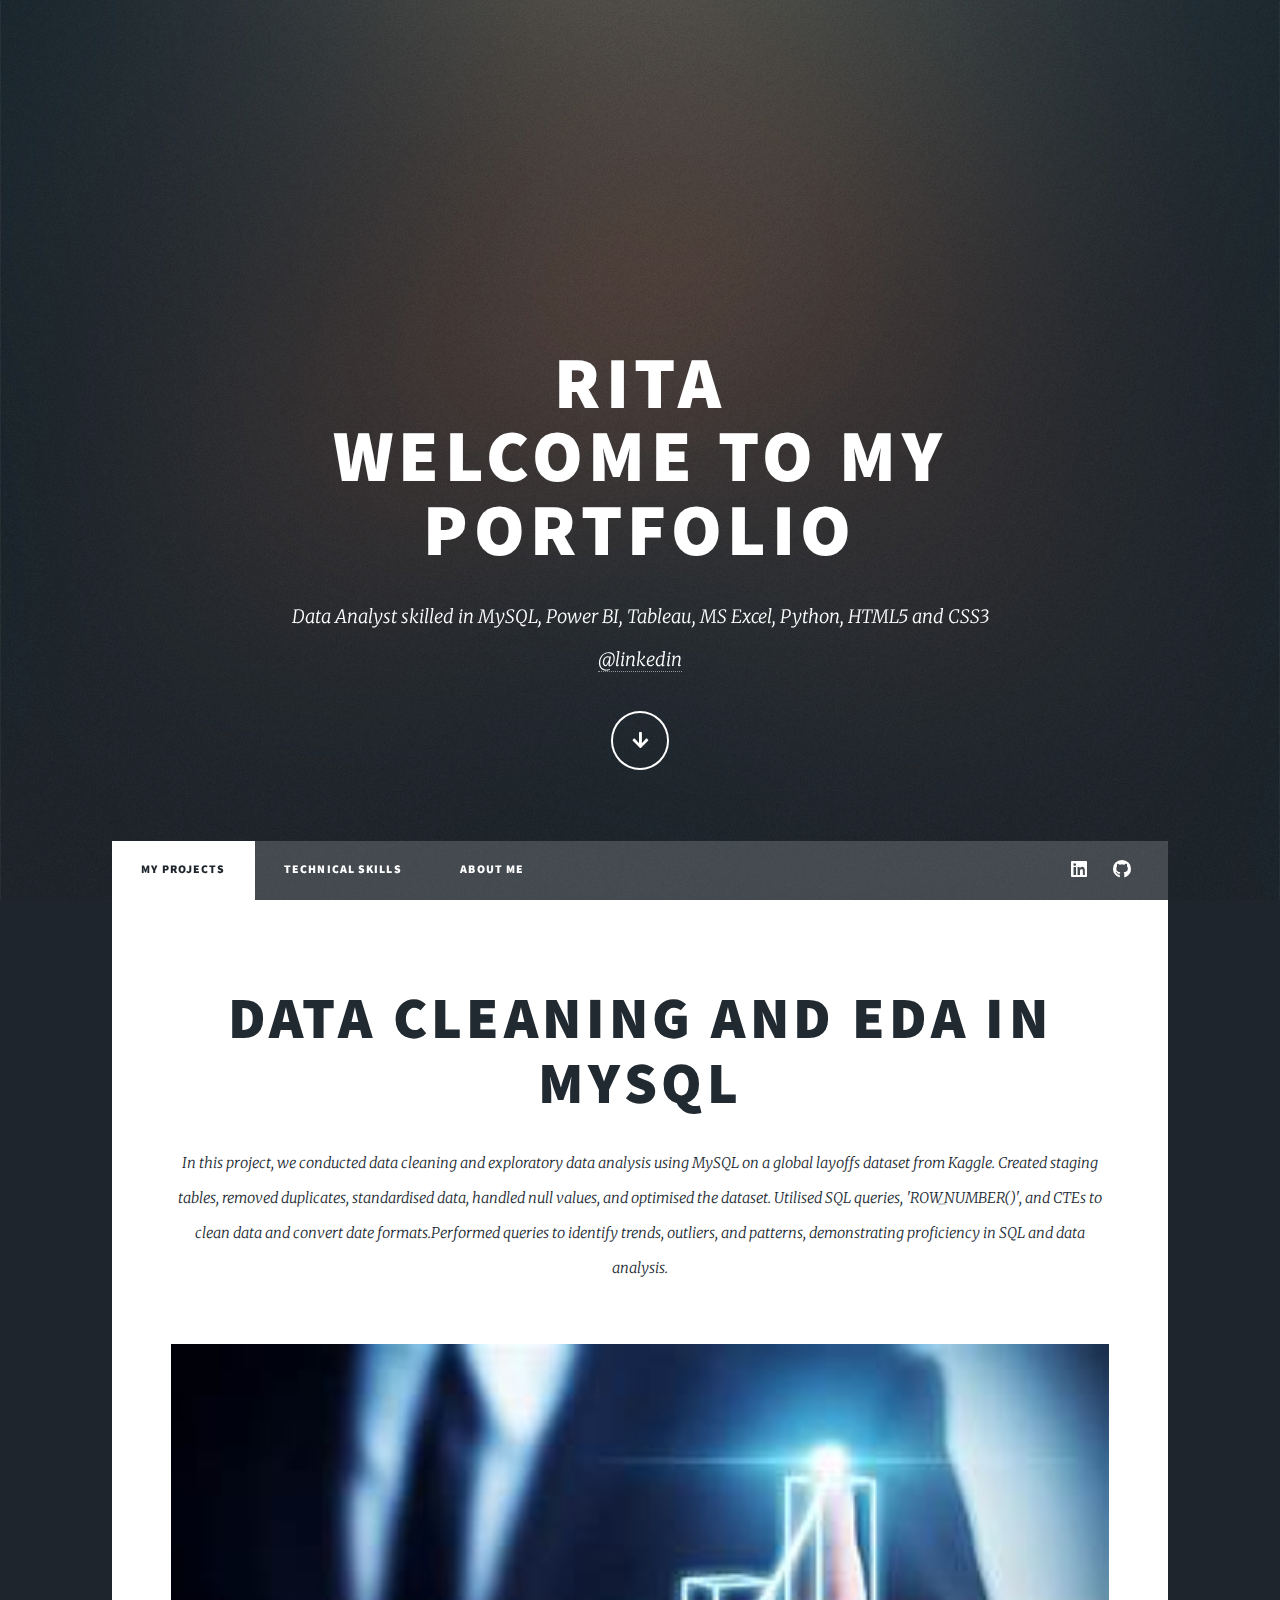
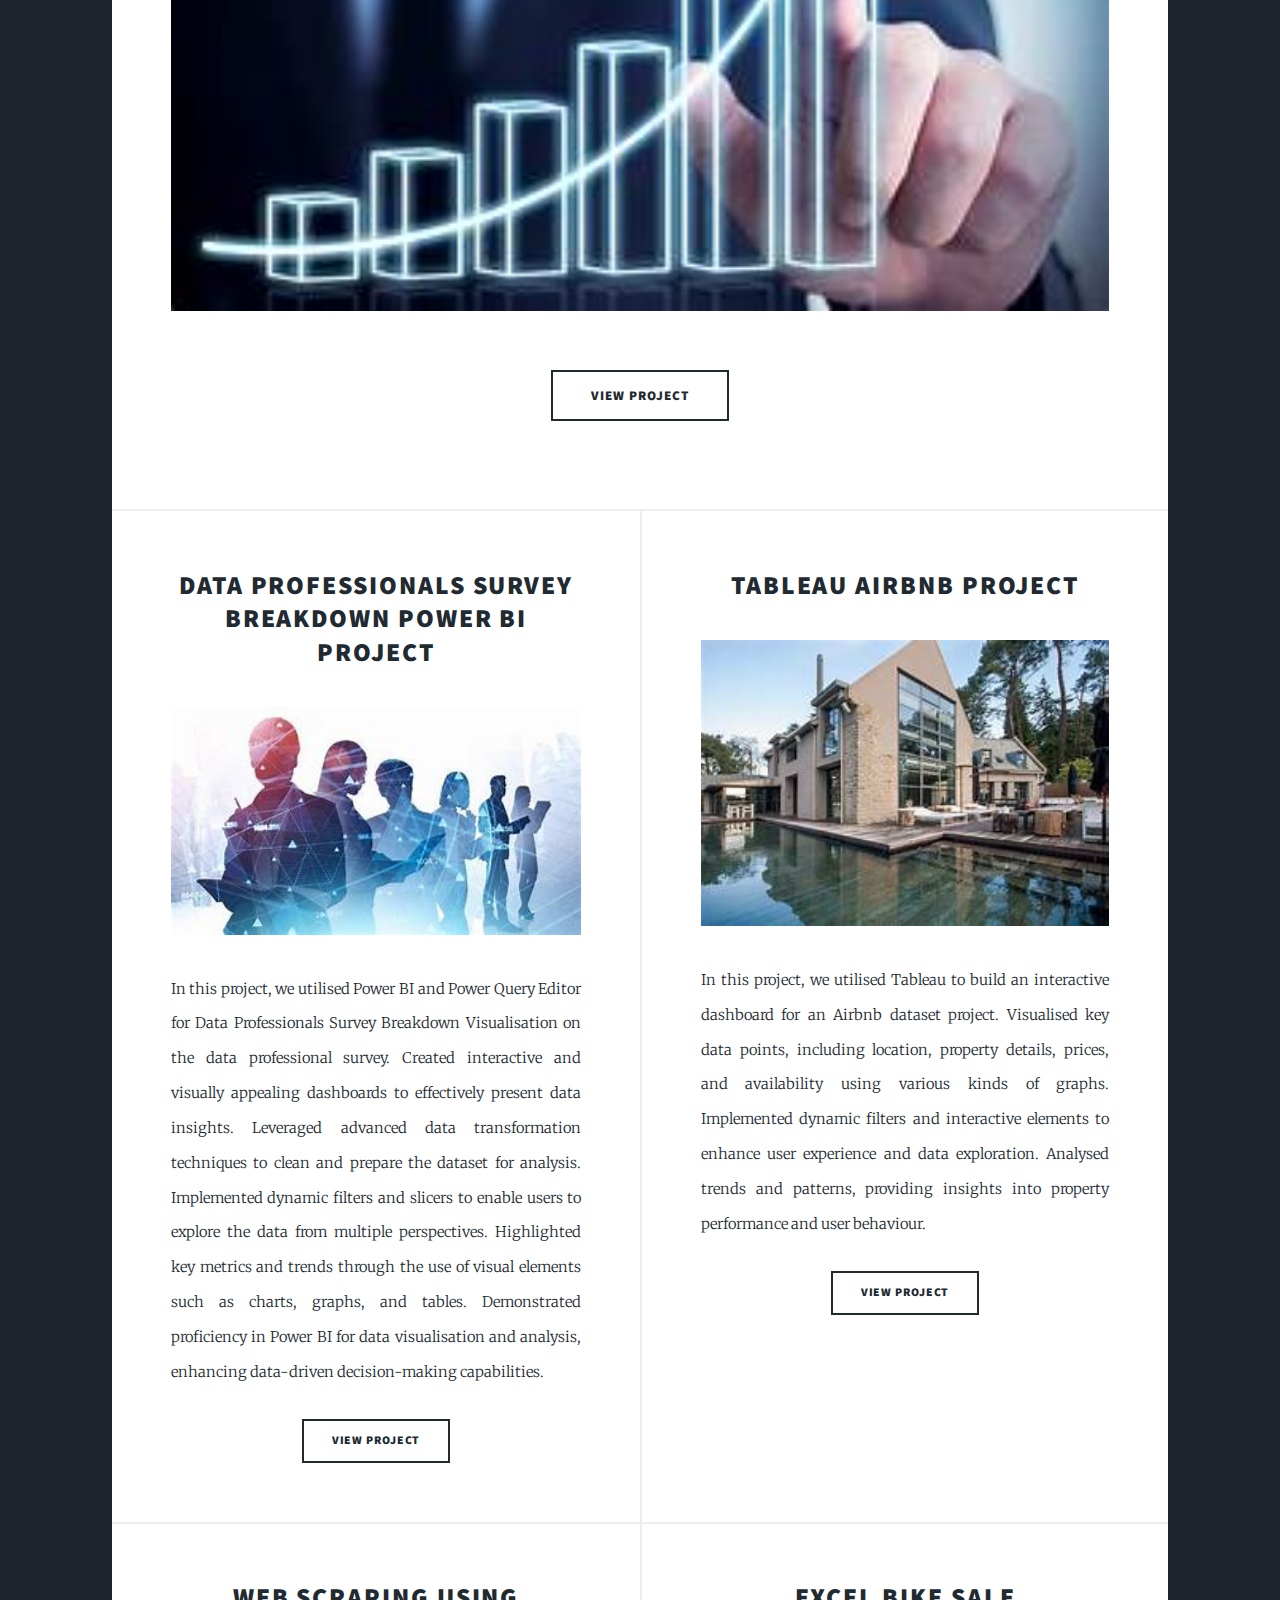
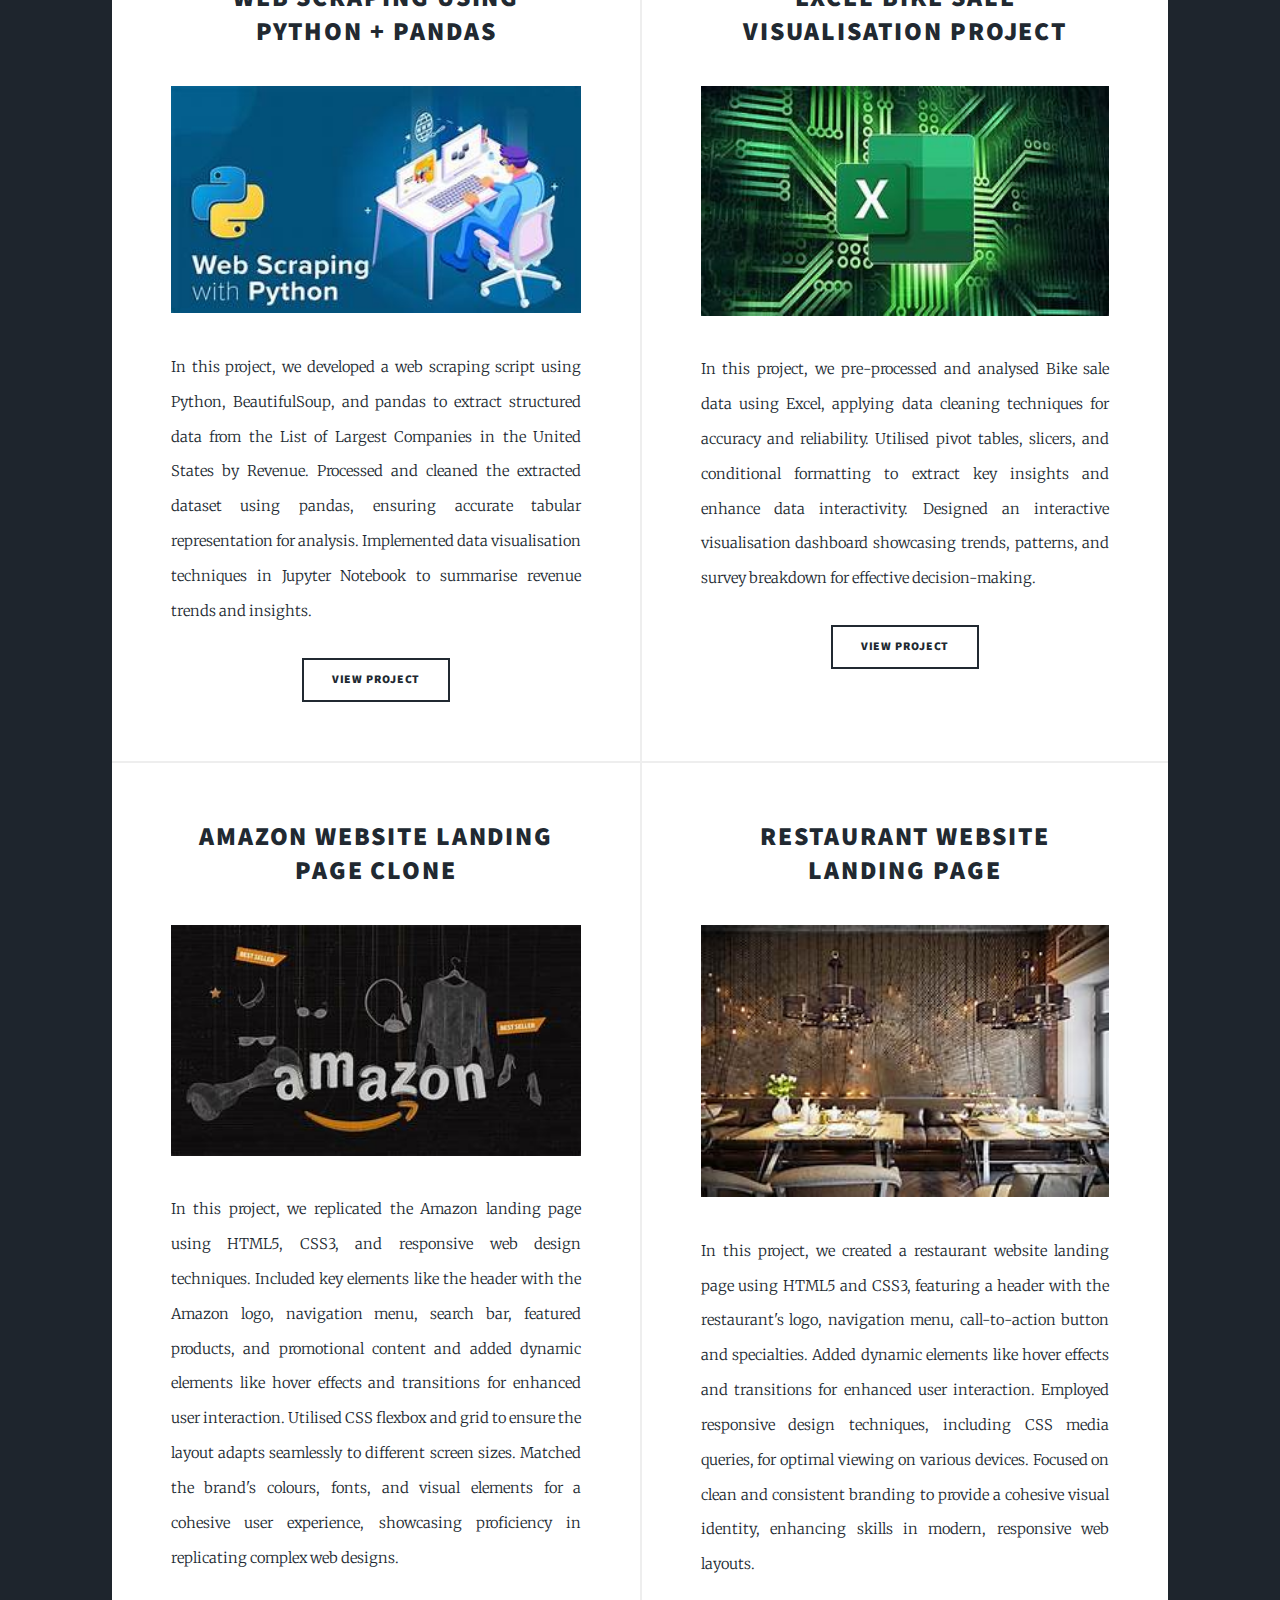
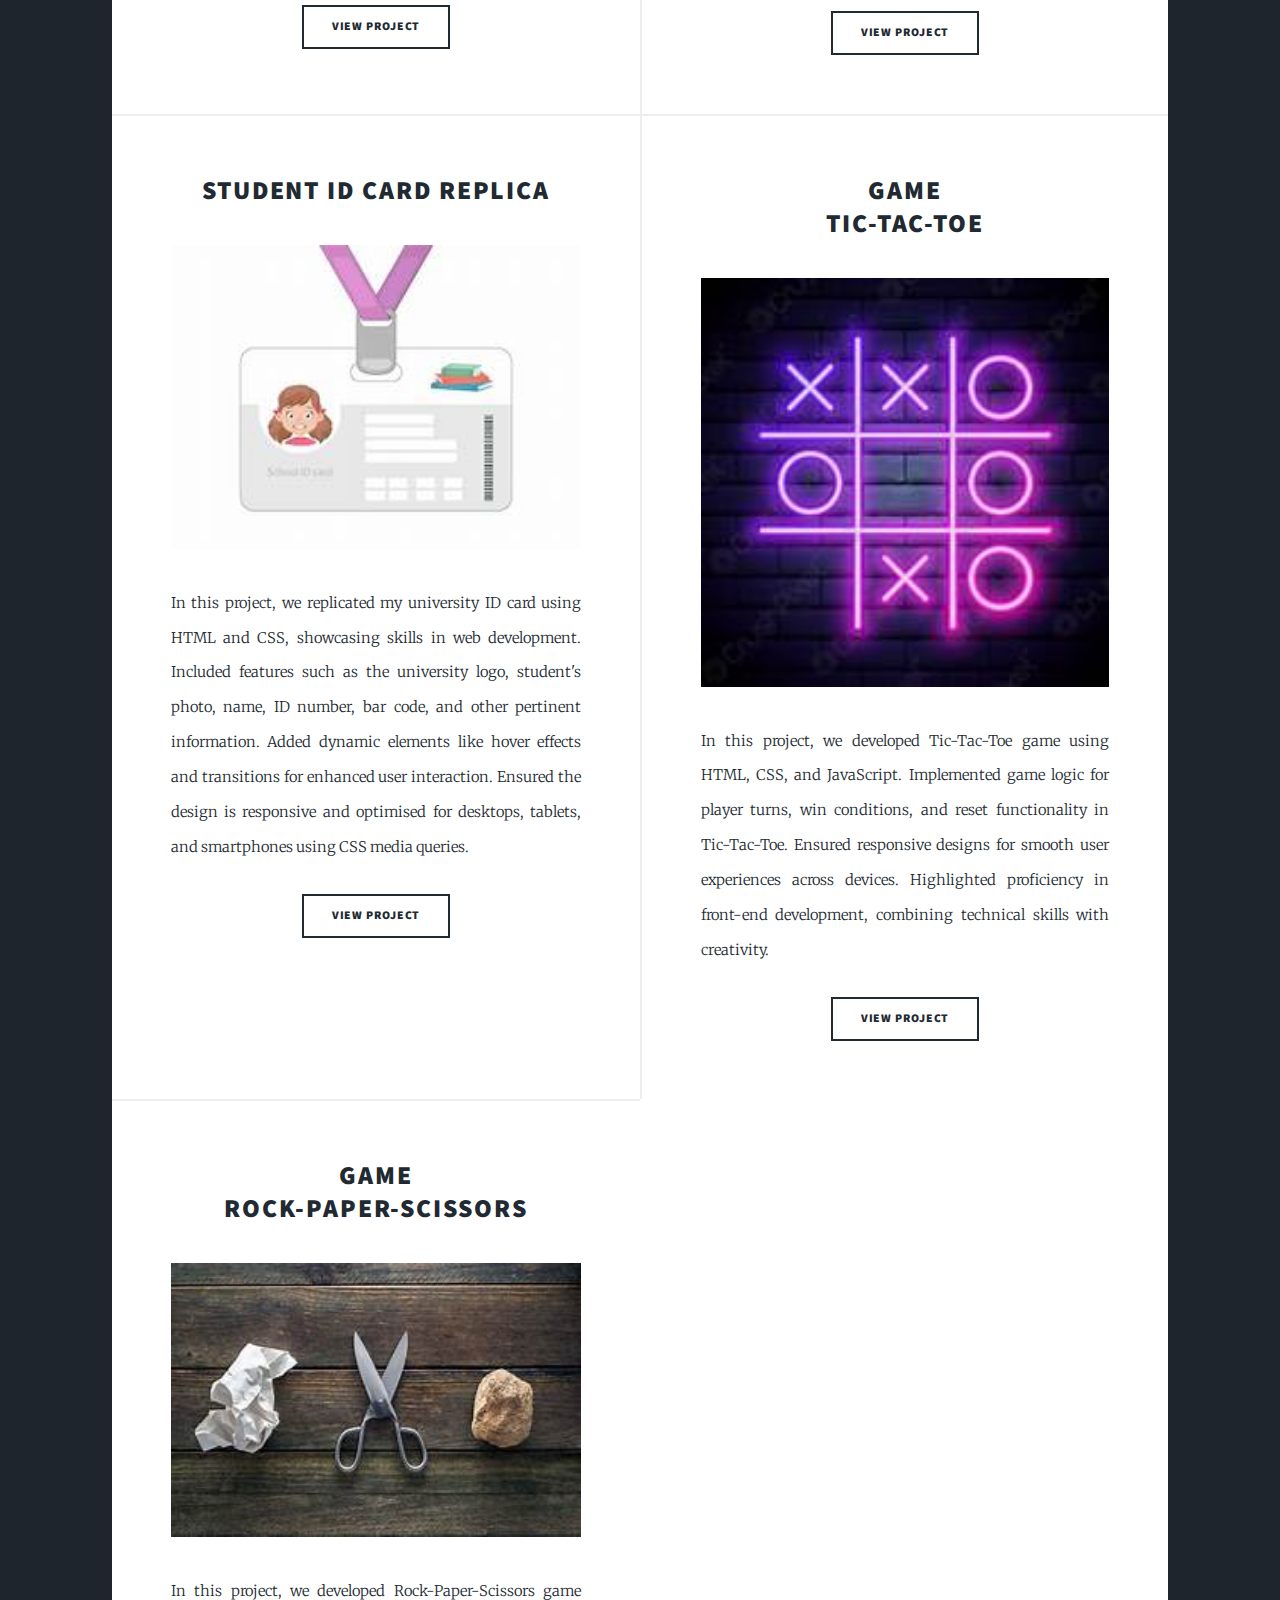
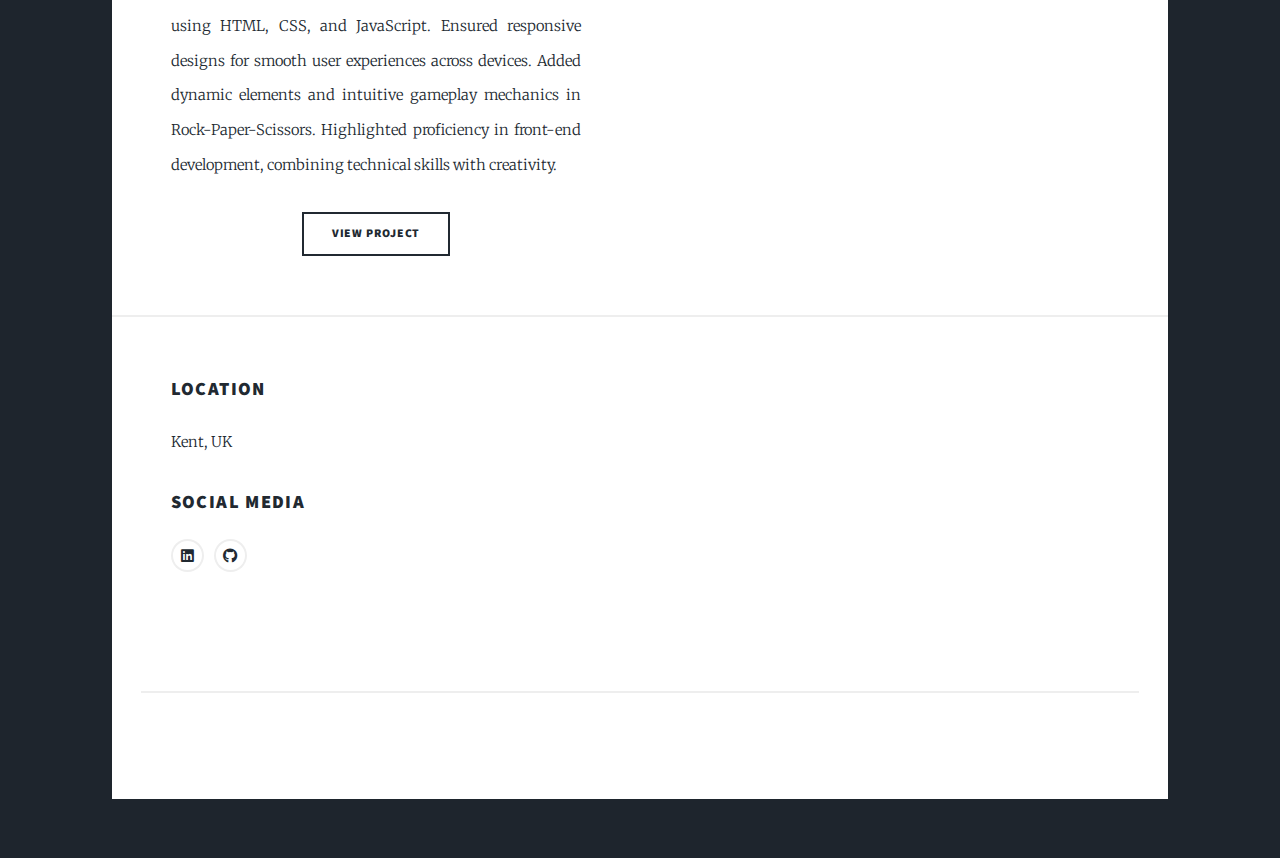
<file: index.html>
<!DOCTYPE HTML>

<head>
	<title>Rita - Portfolio</title>
	<meta charset="utf-8" />
	<meta name="viewport" content="width=device-width, initial-scale=1, user-scalable=no" />
	<link rel="stylesheet" href="assets/css/main.css" />
	<noscript>
		<link rel="stylesheet" href="assets/css/noscript.css" />
	</noscript>
</head>

<body class="is-preload">

	<!-- Wrapper -->
	<div id="wrapper" class="fade-in">

		<!-- Intro -->
		<div id="intro">
			<h1>Rita <br>Welcome to my <br> Portfolio</h1>
			<p>Data Analyst skilled in MySQL, Power BI, Tableau, MS Excel, Python, HTML5 and CSS3<a
					href="www.linkedin.com/in/rita-a6882432b"><BR>@linkedin</a></p>
			<ul class="actions">
				<li><a href="#header" class="button icon solid solo fa-arrow-down scrolly">Continue</a></li>
			</ul>
		</div>

		<!-- Header -->
		<header id="header">
			<a href="index.html" class="logo">RITA</a>

		</header>

		<!-- Nav -->
		<nav id="nav">
			<ul class="links">
				<li class="active"><a href="index.html">My Projects</a></li>
				<li><a href="myskills.html">Technical Skills</a></li>
				<li><a href="intro.html">About me</a></li>
			</ul>
			<ul class="icons">
				<li><a href="https://www.linkedin.com/in/ritathakur" class="icon brands alt fa-linkedin"><span
							class="label">linkedin</span></a>
				</li>
				<li><a href="https://github.com/Rita-212" class="icon brands alt fa-github"><span
							class="label">GitHub</span></a></li>
			</ul>
		</nav>

		<!-- Main -->
		<div id="main">

			<!-- Featured Post -->
			<article class="post featured">
				<header class="major">
					<h2><a href="https://github.com/Rita-212/Data-Cleaning-and-Exploratory-Data-Analysis-in-MySQL">Data
							Cleaning and EDA in MySQL<br />
						</a></h2>
					<p> In this project, we conducted data cleaning and exploratory data analysis using MySQL on a
						global layoffs dataset from Kaggle. Created staging tables, removed duplicates, standardised
						data, handled null values, and optimised the dataset. Utilised SQL queries, 'ROW_NUMBER()', and
						CTEs to clean data and convert date formats.Performed queries to identify trends, outliers, and
						patterns, demonstrating proficiency in SQL and data analysis.
					</p>
				</header>
				<a href="https://github.com/Rita-212/Data-Cleaning-and-Exploratory-Data-Analysis-in-MySQL"
					class="image main"><img src="images\pic01.jpeg" alt="" /></a>
				<ul class="actions special">
					<li><a href="https://github.com/Rita-212/Data-Cleaning-and-Exploratory-Data-Analysis-in-MySQL"
							class="button large">View Project</a></li>
				</ul>
			</article>

			<!-- Posts -->
			<section class="posts">
				<article>
					<header>
						<h2><a
								href="https://github.com/Rita-212/Data-Professionals-Survey-Breakdown-Visualisation-in-PowerBI"> Data Professionals Survey
								Breakdown Power BI Project <br />
							</a></h2>
					</header>
					<a href="https://github.com/Rita-212/Data-Professionals-Survey-Breakdown-Visualisation-in-PowerBI"
						class="image fit"><img src="images\pic02.jpg" alt="" /></a>
					<p>In this project, we utilised Power BI and Power Query Editor for Data Professionals Survey
						Breakdown Visualisation on the data professional survey. Created interactive and visually
						appealing dashboards to effectively present data insights. Leveraged advanced data transformation
						techniques to clean and prepare the dataset for
						analysis. Implemented dynamic filters and slicers to enable users to explore the data from
						multiple perspectives. Highlighted key metrics and trends through the use of visual elements
						such as
						charts, graphs,
						and tables. Demonstrated proficiency in Power BI for data visualisation and analysis, enhancing
						data-driven decision-making capabilities.
						<br</p>
							<ul class="actions special">
								<li><a href="https://github.com/Rita-212/Data-Professionals-Survey-Breakdown-Visualisation-in-PowerBI"
										class="button">View Project</a></li>
							</ul>
				</article>

				<article>
					<header>
						<h2><a href="https://github.com/Rita-212/AirBnb-Dashboard-in-Tableau">Tableau Airbnb
								Project<br />
							</a></h2>
					</header>
					<a href="https://github.com/Rita-212/AirBnb-Dashboard-in-Tableau" class="image fit"><img
							src="images\pic03.jpg" alt="" /></a>
					<p>In this project, we utilised Tableau to build an interactive dashboard for an Airbnb dataset
						project. Visualised key data points, including location, property details, prices, and
						availability
						using various kinds of graphs. Implemented dynamic filters and interactive elements to enhance
						user experience and data
						exploration. Analysed trends and patterns, providing insights into property performance and user
						behaviour.
					</p>
					<ul class="actions special">
						<li><a href="https://github.com/Rita-212/AirBnb-Dashboard-in-Tableau" class="button">View
								Project</a></li>
					</ul>
				</article>

				<article>
					<header>
						<h2><a href="https://github.com/Rita-212/Web-Scraping-table-data-using-Python-and-Pandas">Web
								Scraping using <br> Python + Pandas<br />
							</a></h2>
					</header>
					<a href="https://github.com/Rita-212/Web-Scraping-table-data-using-Python-and-Pandas"
						class="image fit"><img src="images\pic04.jpg" alt="" /></a>
					<p>In this project, we developed a web scraping script using Python, BeautifulSoup, and pandas to
						extract structured data from the List of Largest Companies in the United States by Revenue.
						 Processed and cleaned the extracted dataset using pandas, ensuring accurate tabular
						representation for analysis. Implemented data visualisation techniques in Jupyter Notebook to
						summarise revenue trends and insights.
					</p>
					<ul class="actions special">
						<li><a href="https://github.com/Rita-212/Web-Scraping-table-data-using-Python-and-Pandas"
								class="button">View Project</a></li>
					</ul>
				</article>

				<article>
					<header>
						<h2><a href="https://github.com/Rita-212/Excel-Visualisation-Dashboard">Excel Bike Sale
								visualisation Project<br />
							</a></h2>
					</header>
					<a href="https://github.com/Rita-212/Excel-Visualisation-Dashboard" class="image fit"><img
							src="images\pic05.jpg" alt="" /></a>
					<p>In this project, we pre-processed and analysed Bike sale data using Excel, applying data cleaning
						techniques for
						accuracy and reliability. Utilised pivot tables, slicers, and conditional formatting to extract
						key insights and enhance data interactivity. Designed an interactive visualisation dashboard
						showcasing trends, patterns, and survey breakdown for effective decision-making.
					</p>
					<ul class="actions special">
						<li><a href="https://github.com/Rita-212/Excel-Visualisation-Dashboard" class="button">View
								Project</a></li>
					</ul>
				</article>

				<article>
					<header>
						<h2><a href="https://github.com/Rita-212/Amazon-Website-Landing-Page-Clone">Amazon website
								Landing page clone<br />
							</a></h2>
					</header>
					<a href="https://github.com/Rita-212/Amazon-Website-Landing-Page-Clone" class="image fit"><img
							src="images\pic06.jpg" alt="" /></a>
					<p>In this project, we replicated the Amazon landing page using HTML5, CSS3, and responsive web
						design techniques.
						Included key elements like the header with the Amazon logo, navigation menu, search bar,
						featured products, and promotional content and added dynamic elements like hover effects and
						transitions for enhanced user interaction. Utilised CSS flexbox and grid to ensure the layout
						adapts seamlessly to different screen sizes. Matched the brand's colours, fonts, and visual
						elements for a cohesive user experience,
						showcasing proficiency in replicating complex web designs.
					</p>
					<ul class="actions special">
						<li><a href="https://github.com/Rita-212/Amazon-Website-Landing-Page-Clone" class="button">View
								Project</a></li>
					</ul>
				</article>

				<article>
					<header>
						<h2><a href="https://github.com/Rita-212/Restaurant-Website-Landing-Page">Restaurant Website
								Landing page<br />
							</a></h2>
					</header>
					<a href="https://github.com/Rita-212/Restaurant-Website-Landing-Page" class="image fit"><img
							src="images\pic07.jpg" alt="" /></a>
					<p>In this project, we created a restaurant website landing page using HTML5 and CSS3, featuring a
						header with the
						restaurant's logo, navigation menu, call-to-action button and specialties. Added dynamic elements like hover effects and transitions for enhanced user
						interaction. Employed responsive design techniques, including CSS media queries, for optimal
						viewing on
						various devices. Focused on clean and consistent branding to provide a cohesive visual identity,
						enhancing
						skills in modern, responsive web layouts.
					</p>
					<ul class="actions special">
						<li><a href="https://github.com/Rita-212/Restaurant-Website-Landing-Page" class="button">View
								Project</a></li>
					</ul>
				</article>

				<article>
					<header>
						<h2><a href="https://github.com/Rita-212/Student-ID-Card-Replica">Student ID Card Replica<br />
							</a></h2>
					</header>
					<a href="https://github.com/Rita-212/Student-ID-Card-Replica" class="image fit"><img
							src="images\pic08.jpg" alt="" /></a>
					<p>In this project, we replicated my university ID card using HTML and CSS, showcasing skills in web
						development. Included features such as the university logo, student's photo, name, ID number, bar code, and
						other
						pertinent information. Added dynamic elements like hover effects and transitions for enhanced
						user interaction. Ensured the design is responsive and optimised for desktops, tablets, and
						smartphones using
						CSS media queries.

					</p>
					<ul class="actions special">
						<li><a href="https://github.com/Rita-212/Student-ID-Card-Replica" class="button">View
								Project</a></li>
					</ul>
				</article>

				<article>
					<header>
						<h2><a href="https://github.com/Rita-212/Tic-Tac-Toe-Game">Game <br>Tic-Tac-Toe <br />
							</a></h2>
					</header>
					<a href="https://github.com/Rita-212/Tic-Tac-Toe-Game" class="image fit">
						<img src="images\pic09.jpg" alt="" /></a>
					<p>In this project, we developed Tic-Tac-Toe game using HTML, CSS, and JavaScript. Implemented game
						logic for player turns, win conditions, and reset functionality in Tic-Tac-Toe. Ensured
						responsive designs for smooth user experiences across devices. Highlighted proficiency in
						front-end development, combining technical skills with creativity.
					</p>
					<ul class="actions special">
						<li><a href="https://github.com/Rita-212/Tic-Tac-Toe-Game" class="button">View
								Project</a></li>
					</ul>
				</article>
				<article>
					<header>
						<h2><a href="https://github.com/Rita-212/Game-Rock-Paper-Scissors">Game <br>Rock-Paper-Scissors<br />
							</a></h2>
					</header>
					<a href="https://github.com/Rita-212/Game-Rock-Paper-Scissors" class="image fit"><img
							src="images\pic10.jpg" alt="" /></a>
					<p>In this project, we developed Rock-Paper-Scissors game using HTML, CSS, and
						JavaScript. Ensured responsive designs for smooth user experiences across devices. Added dynamic
						elements and intuitive gameplay mechanics in Rock-Paper-Scissors. Highlighted proficiency in
						front-end development, combining technical skills with creativity.
					</p>
					<ul class="actions special">
						<li><a href="https://github.com/Rita-212/Game-Rock-Paper-Scissors" class="button">View
								Project</a></li>
					</ul>
				</article>

			</section>

			<!-- Footer 
			<footer>
				<div class="pagination">
					<a href="#" class="previous">Prev</a>
					<a href="#" class="page active">1</a>
					<a href="#" class="page">2</a>
					<a href="#" class="page">3</a>
					<span class="extra">&hellip;</span>
					<a href="#" class="page">8</a>
					<a href="#" class="page">9</a>
					<a href="#" class="page">10</a>
					<a href="#" class="next">Next</a>
				</div>
			</footer>

		</div>  -->

			<!-- Footer -->
			<!--<footer id="footer">
			<section>
				<form method="post" action="#">
					<div class="fields">
						<div class="field">
							<label for="name">Name</label>
							<input type="text" name="name" id="name" />
						</div>
						<div class="field">
							<label for="email">Email</label>
							<input type="text" name="email" id="email" />
						</div>
						<div class="field">
							<label for="message">Message</label>
							<textarea name="message" id="message" rows="3"></textarea>
						</div>
					</div>
					<ul class="actions">
						<li><input type="submit" value="Send Message" /></li>
					</ul>
				</form>
			</section>-->

			<section class="split contact">
				<section class="alt">
					<h3>Location</h3>
					<p>Kent, UK </p>
				</section>
				<!-- <section>
					<h3>Phone</h3>
					<p><a href="#">12345-xxxxx</a></p>
				</section>
				<section>
					<h3>E-mail <address></address></h3>
					<p><a href="#">abcd@gmail.com</a></p>
				</section> -->

				<section>
					<h3>Social Media</h3>
					<ul class="icons alt">

						<li><a href="https://www.linkedin.com/in/ritathakur" class="icon brands alt fa-linkedin"><span
									class="label">linkedin</span></a>
						</li>
						<li><a href="https://github.com/Rita-212" class="icon brands alt fa-github"><span
									class="label">GitHub</span></a></li>
					</ul>
				</section>
			</section>
			</footer>

			<!-- Copyright -->
			<div id="copyright">
				<ul>
					<li>&copy; Untitled</li>
					<li>Design: <a href="https://html5up.net">HTML5 UP</a></li>
				</ul>
			</div>

		</div>

		<!-- Scripts -->
		<script src="assets/js/jquery.min.js"></script>
		<script src="assets/js/jquery.scrollex.min.js"></script>
		<script src="assets/js/jquery.scrolly.min.js"></script>
		<script src="assets/js/browser.min.js"></script>
		<script src="assets/js/breakpoints.min.js"></script>
		<script src="assets/js/util.js"></script>
		<script src="assets/js/main.js"></script>

</body>

</html>
</file>
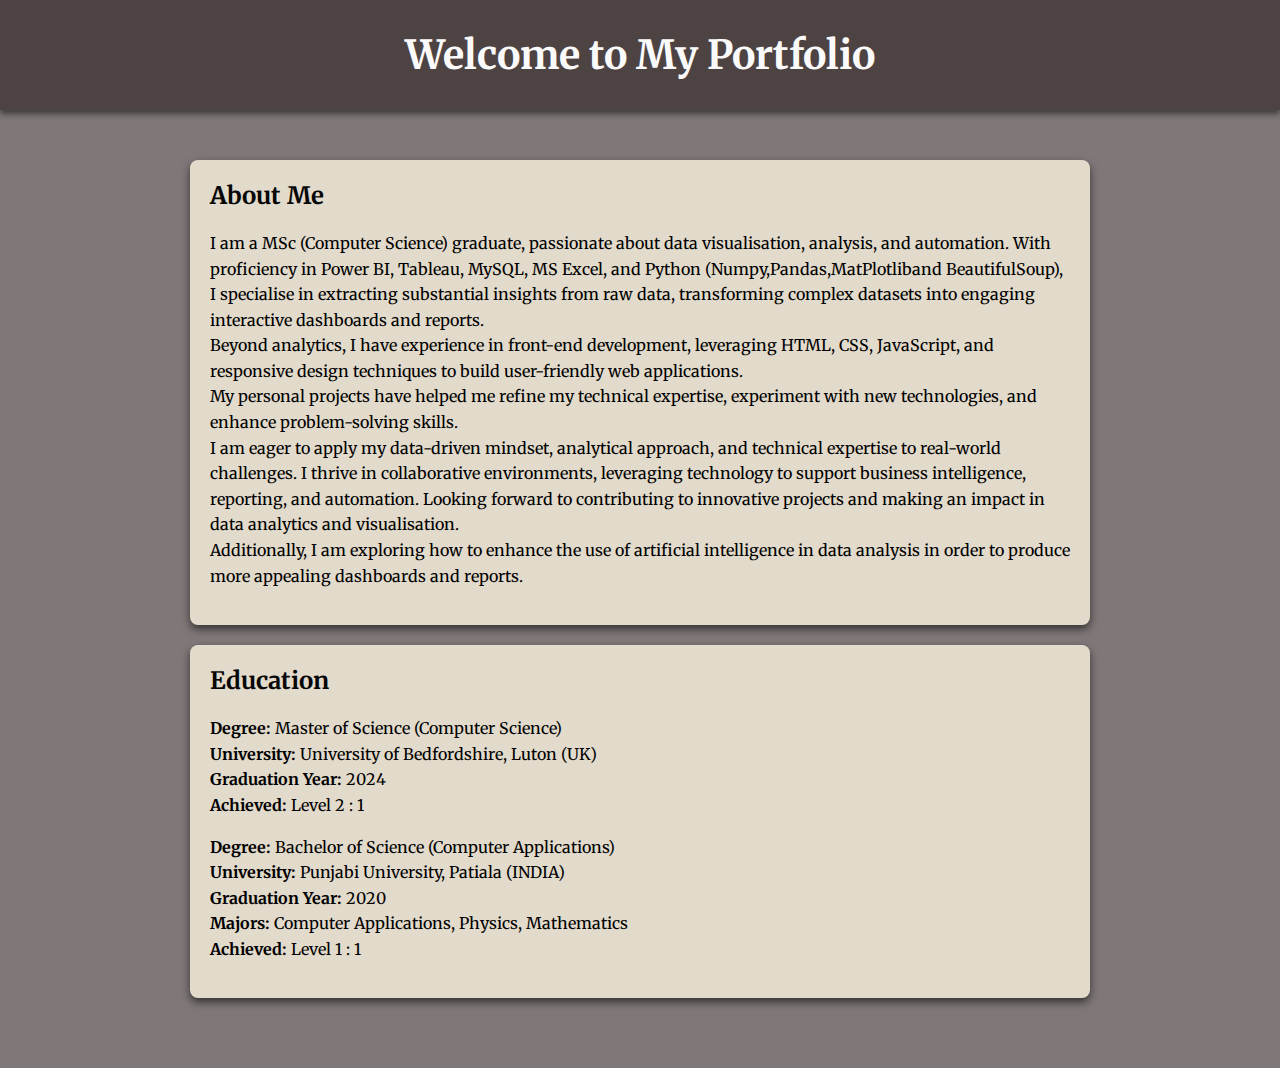
<file: intro.html>
<!DOCTYPE html>
<html lang="en">

<head>
    <meta charset="UTF-8">
    <meta name="viewport" content="width=device-width, initial-scale=1.0">
    <title>My Portfolio</title>
    <style>
        /* Import Merriweather font */
        @import url('https://fonts.googleapis.com/css2?family=Merriweather&display=swap');

        /* Base styling */
        body {
            font-family: 'Merriweather', Georgia, serif;
            margin: 0;
            background-color: #807878;
            color: #e0e0e0;
        }

        header {
            text-align: center;
            padding: 30px;
            background-color: #4e4343;
            /* Slightly darker shade for contrast */
            box-shadow: 0px 4px 6px rgba(0, 0, 0, 0.5);
        }

        header h1 {
            font-size: 2.5em;
            margin: 0;
            color: #fafafa;
            /* White for standout text */
        }

        .container {
            max-width: 900px;
            margin: 30px auto;
            padding: 20px;
        }

        .section {
            background: #e2dacb;
            padding: 20px;
            margin-bottom: 20px;
            border-radius: 8px;
            box-shadow: 0px 4px 8px rgba(0, 0, 0, 0.6);
            /* Depth effect */
            transition: transform 0.3s, box-shadow 0.3s;
        }

        .section:hover {
            transform: scale(1.02);
            /* Slight zoom effect */
            box-shadow: 0px 6px 12px rgba(0, 0, 0, 0.8);
            /* Enhanced depth on hover */
        }

        h2 {
            color: #070707;
            /* White for headings */
            margin-top: 0;
        }

        p {
            line-height: 1.6;
            color: black;
        }

        footer {
            text-align: center;
            padding: 20px;
            background-color: #111;
            color: #777;
            /* Subtle gray for footer text */
        }

        a {
            color: #62dafb;
            /* Light blue for links */
            text-decoration: none;
        }

        a:hover {
            text-decoration: underline;
        }
    </style>
</head>

<body>

    <header>
        <h1>Welcome to My Portfolio</h1>
    </header>

    <div class="container">
        <div class="section">
            <h2>About Me</h2>
            <p>I am a MSc (Computer Science) graduate, passionate about data visualisation, analysis, and automation.
                With proficiency in Power BI, Tableau, MySQL, MS Excel, and Python (Numpy,Pandas,MatPlotliband BeautifulSoup), I specialise in extracting
                substantial insights
                from raw data, transforming complex datasets into engaging interactive dashboards and reports.<br>
                Beyond analytics, I have experience in front-end development, leveraging HTML, CSS, JavaScript, and
                responsive design techniques to build user-friendly web applications. <br>
                My personal projects have helped me refine my technical expertise, experiment with new technologies, and
                enhance problem-solving skills.<br>
                I am eager to apply my data-driven mindset, analytical approach, and technical expertise to real-world
                challenges. I thrive in collaborative environments, leveraging technology to support business
                intelligence, reporting, and automation. Looking forward to contributing to innovative projects and
                making an impact in data analytics and visualisation.<br>
                Additionally, I am exploring how to enhance the use of artificial intelligence in data analysis in order to produce more appealing dashboards and reports.</p>
        </div>

        <div class="section">
            <h2>Education</h2>  
            <p><strong>Degree:</strong> Master of Science (Computer Science) <br>
                <strong>University:</strong> University of Bedfordshire, Luton (UK) <br>
                <strong>Graduation Year:</strong> 2024 <br>
                <strong>Achieved:</strong> Level 2 : 1
            </p>

            <p><strong>Degree:</strong> Bachelor of Science (Computer Applications)<br>
                <strong>University:</strong> Punjabi University, Patiala (INDIA)<br>
                <strong>Graduation Year:</strong> 2020<br>
                <strong>Majors:</strong> Computer Applications, Physics, Mathematics<br>
                <strong>Achieved:</strong> Level 1 : 1
            </p>
        </div>

        <!-- <div class="section">
            <h2>Experience</h2>
            <p><strong>Data Analyst </strong> (2023 - Present)<br>
            </p> -->
    </div>
    </div>

</body>

</html>
</file>
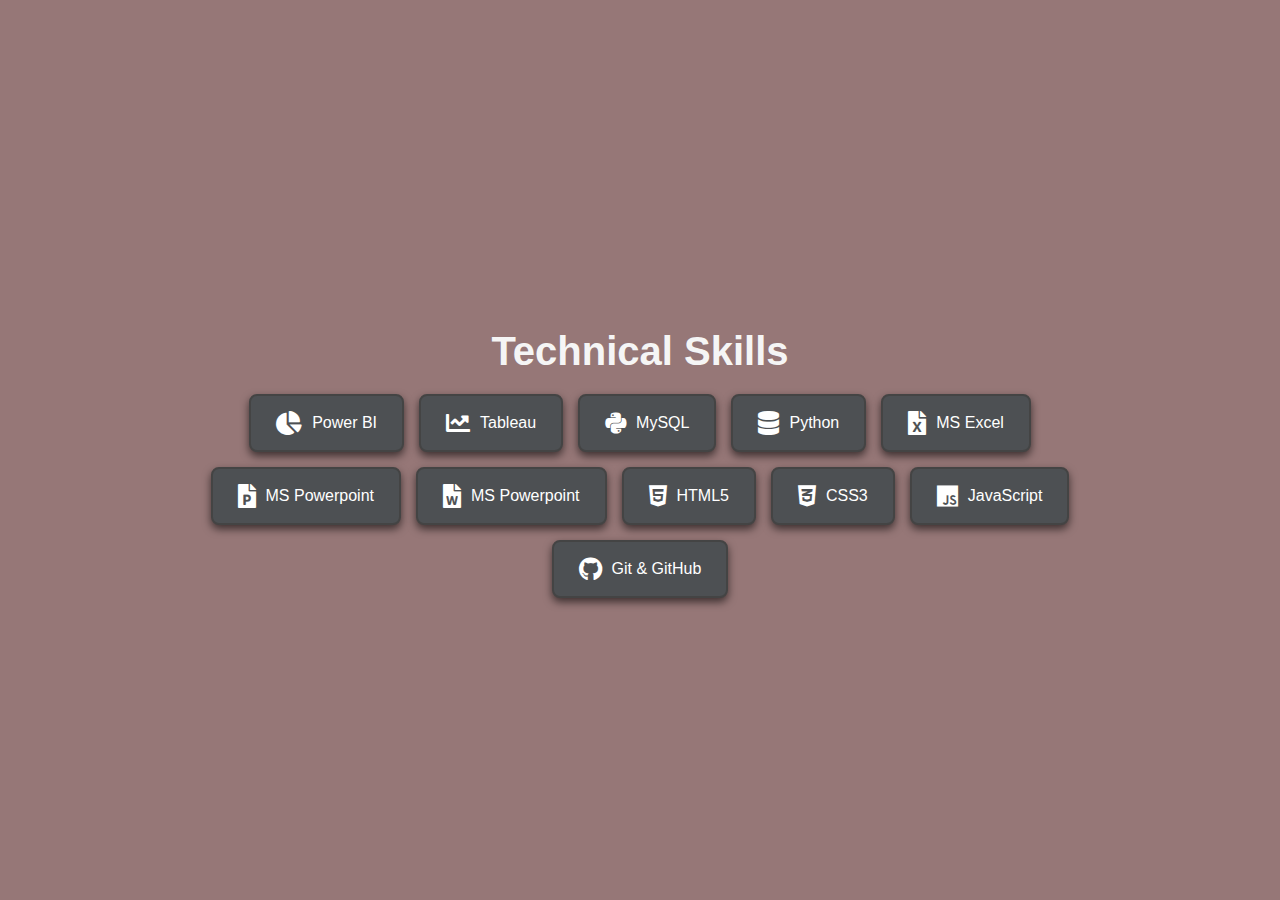
<file: myskills.html>
<!DOCTYPE html>
<html lang="en">
<head>
    <meta charset="UTF-8">
    <meta name="viewport" content="width=device-width, initial-scale=1.0">
    <title>Technical Skills</title>
    <!-- Link to FontAwesome Library -->
    <link rel="stylesheet" href="https://cdnjs.cloudflare.com/ajax/libs/font-awesome/5.15.4/css/all.min.css">
    <style>
        /* Base Styling */
        body {
            font-family: 'Arial', sans-serif;
            margin: 0;
            background-color: #967777; /* Dark shade for background */
            color: #e0e0e0; /* Light text for contrast */
            display: flex;
            justify-content: center;
            align-items: center;
            min-height: 100vh;
        }

        .skills-section {
            max-width: 900px;
            margin: 20px;
            text-align: center;
        }

        .skills-section h1 {
            font-size: 2.5em;
            margin-bottom: 20px;
            color: #f5f5f5; /* Subtle white for the heading */
        }

        .skills-container {
            display: flex;
            flex-wrap: wrap;
            justify-content: center;
            gap: 15px;
        }

        .skill-badge {
            display: flex;
            align-items: center;
            gap: 10px; /* Space between icon and text */
            background: #4d5053; /* Medium-dark shade for badges */
            color: #ffffff; /* White text for skills */
            border: 2px solid #444; /* Subtle border for texture */
            padding: 15px 25px;
            font-size: 1em;
            border-radius: 8px;
            box-shadow: 0 4px 8px rgba(0, 0, 0, 0.6);
            transition: transform 0.3s, box-shadow 0.3s;
            cursor: pointer;
        }

        .skill-badge:hover {
            transform: scale(1.1); /* Slightly enlarge on hover */
            box-shadow: 0 6px 12px rgba(0, 0, 0, 0.8); /* Enhanced shadow on hover */
            background: #333; /* Slightly lighter background on hover */
        }

        .skill-badge:active {
            transform: scale(1.05); /* Slightly reduce size on click */
            background: #444; /* Darker shade for click effect */
        }

        .skill-icon {
            font-size: 1.5em; /* Icon size */
        }
    </style>
</head>
<body>
    <div class="skills-section">
        <h1>Technical Skills</h1>
        <div class="skills-container">
            <div class="skill-badge">
                <i class="fas fa-chart-pie skill-icon"></i> Power BI
            </div>
            <div class="skill-badge">
                <i class="fas fa-chart-line skill-icon"></i> Tableau
            </div>
            <div class="skill-badge">
                <i class="fab fa-python skill-icon"></i> MySQL
            </div>
            <div class="skill-badge">
                <i class="fas fa-database skill-icon"></i> Python
            </div>
            <div class="skill-badge">
                <i class="fas fa-file-excel skill-icon"></i> MS Excel
            </div>
            <div class="skill-badge">
                <i class="fas fa-file-powerpoint skill-icon"></i> MS Powerpoint
            </div>
            <div class="skill-badge">
                <i class="fas fa-file-word skill-icon"></i> MS Powerpoint
            </div>
            <div class="skill-badge">
                <i class="fab fa-html5 skill-icon"></i> HTML5
            </div>
            <div class="skill-badge">
                <i class="fab fa-css3-alt skill-icon"></i> CSS3
            </div>
            <div class="skill-badge">
                <i class="fab fa-js skill-icon"></i> JavaScript
            </div>
            <div class="skill-badge">
                <i class="fab fa-github skill-icon"></i> Git & GitHub
            </div>
        </div>
    </div>
</body>
</html>
</file>
<file: assets/css/main.css>
@import url(fontawesome-all.min.css);
@import url("https://fonts.googleapis.com/css?family=Merriweather:300,700,300italic,700italic|Source+Sans+Pro:900");

/*
	Massively by HTML5 UP
	html5up.net | @ajlkn
	Free for personal and commercial use under the CCA 3.0 license (html5up.net/license)
*/

html, body, div, span, applet, object,
iframe, h1, h2, h3, h4, h5, h6, p, blockquote,
pre, a, abbr, acronym, address, big, cite,
code, del, dfn, em, img, ins, kbd, q, s, samp,
small, strike, strong, sub, sup, tt, var, b,
u, i, center, dl, dt, dd, ol, ul, li, fieldset,
form, label, legend, table, caption, tbody,
tfoot, thead, tr, th, td, article, aside,
canvas, details, embed, figure, figcaption,
footer, header, hgroup, menu, nav, output, ruby,
section, summary, time, mark, audio, video {
	margin: 0;
	padding: 0;
	border: 0;
	font-size: 100%;
	font: inherit;
	vertical-align: baseline;}

article, aside, details, figcaption, figure,
footer, header, hgroup, menu, nav, section {
	display: block;}

body {
	line-height: 1;
}

ol, ul {
	list-style: none;
}

blockquote, q {
	quotes: none;
}

	blockquote:before, blockquote:after, q:before, q:after {
		content: '';
		content: none;
	}

table {
	border-collapse: collapse;
	border-spacing: 0;
}

body {
	-webkit-text-size-adjust: none;
}

mark {
	background-color: transparent;
	color: inherit;
}

input::-moz-focus-inner {
	border: 0;
	padding: 0;
}

input, select, textarea {
	-moz-appearance: none;
	-webkit-appearance: none;
	-ms-appearance: none;
	appearance: none;
}

/* Basic */

	@-ms-viewport {
		width: device-width;
	}

	body {
		-ms-overflow-style: scrollbar;
	}

	@media screen and (max-width: 480px) {

		html, body {
			min-width: 320px;
		}

	}

	html {
		box-sizing: border-box;
	}

	*, *:before, *:after {
		box-sizing: inherit;
	}

	body {
		background-color: #1e252d;
	}

		body.is-preload *, body.is-preload *:before, body.is-preload *:after {
			-moz-animation: none !important;
			-webkit-animation: none !important;
			-ms-animation: none !important;
			animation: none !important;
			-moz-transition: none !important;
			-webkit-transition: none !important;
			-ms-transition: none !important;
			transition: none !important;
		}

/* Type */

	html {
		font-size: 16pt;
	}

		@media screen and (max-width: 1680px) {

			html {
				font-size: 12pt;
			}

		}

		@media screen and (max-width: 1280px) {

			html {
				font-size: 11pt;
			}

		}

		@media screen and (max-width: 360px) {

			html {
				font-size: 10pt;
			}

		}

	body {
		color: #212931;
	}

	body, input, select, textarea {
		font-family: "Merriweather", Georgia, serif;
		font-weight: 300;
		font-size: 1rem;
		line-height: 2.375;
	}

	a {
		-moz-transition: color 0.2s ease-in-out, background-color 0.2s ease-in-out, border-color 0.2s ease-in-out, box-shadow 0.2s ease-in-out;
		-webkit-transition: color 0.2s ease-in-out, background-color 0.2s ease-in-out, border-color 0.2s ease-in-out, box-shadow 0.2s ease-in-out;
		-ms-transition: color 0.2s ease-in-out, background-color 0.2s ease-in-out, border-color 0.2s ease-in-out, box-shadow 0.2s ease-in-out;
		transition: color 0.2s ease-in-out, background-color 0.2s ease-in-out, border-color 0.2s ease-in-out, box-shadow 0.2s ease-in-out;
		border-bottom: dotted 1px;
		text-decoration: none;
	}

		a:hover {
			border-bottom-color: transparent;
		}

	strong, b {
		font-weight: 600;
	}

	em, i {
		font-style: italic;
	}

	p {
		text-align: justify;
		margin: 0 0 2rem 0;
	}

	h1, h2, h3, h4, h5, h6 {
		font-family: "Source Sans Pro", Helvetica, sans-serif;
		font-weight: 900;
		line-height: 1.5;
		letter-spacing: 0.075em;
		text-transform: uppercase;
		margin: 0 0 1rem 0;
	}

		h1 a, h2 a, h3 a, h4 a, h5 a, h6 a {
			border-bottom: 0;
			color: inherit;
			text-decoration: none;
		}

	h1 {
		font-size: 4rem;
		line-height: 1.1;
		margin: 0 0 2rem 0;
	}

	h2 {
		font-size: 1.75rem;
		line-height: 1.3;
		margin: 0 0 1.5rem 0;
	}

	h3 {
		font-size: 1.25rem;
		margin: 0 0 1.5rem 0;
	}

	h4 {
		font-size: 1rem;
	}

	h5 {
		font-size: 0.9rem;
	}

	h6 {
		font-size: 0.8rem;
	}

	sub {
		font-size: 0.8rem;
		position: relative;
		top: 0.5rem;
	}

	sup {
		font-size: 0.8rem;
		position: relative;
		top: -0.5rem;
	}

	blockquote {
		border-left: solid 4px;
		font-style: italic;
		margin: 0 0 2rem 0;
		padding: 0.5rem 0 0.5rem 2rem;
	}

	code {
		border: solid 2px;
		font-family: "Courier New", monospace;
		font-size: 0.9rem;
		margin: 0 0.25rem;
		padding: 0.25rem 0.65rem;
	}

	pre {
		-webkit-overflow-scrolling: touch;
		font-family: "Courier New", monospace;
		font-size: 0.9rem;
		margin: 0 0 2rem 0;
	}

		pre code {
			display: block;
			line-height: 1.75;
			padding: 1rem 1.5rem;
			overflow-x: auto;
		}

	hr {
		border: 0;
		border-bottom: solid 2px;
		margin: 3rem 0;
	}

		hr.major {
			margin: 5rem 0;
		}

	.align-left {
		text-align: left;
	}

	.align-center {
		text-align: center;
	}

	.align-right {
		text-align: right;
	}

	input, select, textarea {
		color: #212931;
	}

	a {
		color: #212931;
		border-bottom-color: rgba(33, 41, 49, 0.5);
	}

		a:hover {
			border-bottom-color: transparent;
			color: #18bfef !important;
		}

	strong, b {
		color: #212931;
	}

	h1, h2, h3, h4, h5, h6 {
		color: #212931;
	}

	blockquote {
		border-left-color: #eeeeee;
	}

	code {
		background: rgba(220, 220, 220, 0.25);
		border-color: #eeeeee;
	}

	hr {
		border-bottom-color: #eeeeee;
	}

/* Row */

	.row {
		display: flex;
		flex-wrap: wrap;
		box-sizing: border-box;
		align-items: stretch;
	}

		.row > * {
			box-sizing: border-box;
		}

		.row.gtr-uniform > * > :last-child {
			margin-bottom: 0;
		}

		.row.aln-left {
			justify-content: flex-start;
		}

		.row.aln-center {
			justify-content: center;
		}

		.row.aln-right {
			justify-content: flex-end;
		}

		.row.aln-top {
			align-items: flex-start;
		}

		.row.aln-middle {
			align-items: center;
		}

		.row.aln-bottom {
			align-items: flex-end;
		}

		.row > .imp {
			order: -1;
		}

		.row > .col-1 {
			width: 8.33333%;
		}

		.row > .off-1 {
			margin-left: 8.33333%;
		}

		.row > .col-2 {
			width: 16.66667%;
		}

		.row > .off-2 {
			margin-left: 16.66667%;
		}

		.row > .col-3 {
			width: 25%;
		}

		.row > .off-3 {
			margin-left: 25%;
		}

		.row > .col-4 {
			width: 33.33333%;
		}

		.row > .off-4 {
			margin-left: 33.33333%;
		}

		.row > .col-5 {
			width: 41.66667%;
		}

		.row > .off-5 {
			margin-left: 41.66667%;
		}

		.row > .col-6 {
			width: 50%;
		}

		.row > .off-6 {
			margin-left: 50%;
		}

		.row > .col-7 {
			width: 58.33333%;
		}

		.row > .off-7 {
			margin-left: 58.33333%;
		}

		.row > .col-8 {
			width: 66.66667%;
		}

		.row > .off-8 {
			margin-left: 66.66667%;
		}

		.row > .col-9 {
			width: 75%;
		}

		.row > .off-9 {
			margin-left: 75%;
		}

		.row > .col-10 {
			width: 83.33333%;
		}

		.row > .off-10 {
			margin-left: 83.33333%;
		}

		.row > .col-11 {
			width: 91.66667%;
		}

		.row > .off-11 {
			margin-left: 91.66667%;
		}

		.row > .col-12 {
			width: 100%;
		}

		.row > .off-12 {
			margin-left: 100%;
		}

		.row.gtr-0 {
			margin-top: 0;
			margin-left: 0rem;
		}

			.row.gtr-0 > * {
				padding: 0 0 0 0rem;
			}

			.row.gtr-0.gtr-uniform {
				margin-top: 0rem;
			}

				.row.gtr-0.gtr-uniform > * {
					padding-top: 0rem;
				}

		.row.gtr-25 {
			margin-top: 0;
			margin-left: -0.375rem;
		}

			.row.gtr-25 > * {
				padding: 0 0 0 0.375rem;
			}

			.row.gtr-25.gtr-uniform {
				margin-top: -0.375rem;
			}

				.row.gtr-25.gtr-uniform > * {
					padding-top: 0.375rem;
				}

		.row.gtr-50 {
			margin-top: 0;
			margin-left: -0.75rem;
		}

			.row.gtr-50 > * {
				padding: 0 0 0 0.75rem;
			}

			.row.gtr-50.gtr-uniform {
				margin-top: -0.75rem;
			}

				.row.gtr-50.gtr-uniform > * {
					padding-top: 0.75rem;
				}

		.row {
			margin-top: 0;
			margin-left: -1.5rem;
		}

			.row > * {
				padding: 0 0 0 1.5rem;
			}

			.row.gtr-uniform {
				margin-top: -1.5rem;
			}

				.row.gtr-uniform > * {
					padding-top: 1.5rem;
				}

		.row.gtr-150 {
			margin-top: 0;
			margin-left: -2.25rem;
		}

			.row.gtr-150 > * {
				padding: 0 0 0 2.25rem;
			}

			.row.gtr-150.gtr-uniform {
				margin-top: -2.25rem;
			}

				.row.gtr-150.gtr-uniform > * {
					padding-top: 2.25rem;
				}

		.row.gtr-200 {
			margin-top: 0;
			margin-left: -3rem;
		}

			.row.gtr-200 > * {
				padding: 0 0 0 3rem;
			}

			.row.gtr-200.gtr-uniform {
				margin-top: -3rem;
			}

				.row.gtr-200.gtr-uniform > * {
					padding-top: 3rem;
				}

		@media screen and (max-width: 1680px) {

			.row {
				display: flex;
				flex-wrap: wrap;
				box-sizing: border-box;
				align-items: stretch;
			}

				.row > * {
					box-sizing: border-box;
				}

				.row.gtr-uniform > * > :last-child {
					margin-bottom: 0;
				}

				.row.aln-left {
					justify-content: flex-start;
				}

				.row.aln-center {
					justify-content: center;
				}

				.row.aln-right {
					justify-content: flex-end;
				}

				.row.aln-top {
					align-items: flex-start;
				}

				.row.aln-middle {
					align-items: center;
				}

				.row.aln-bottom {
					align-items: flex-end;
				}

				.row > .imp-xlarge {
					order: -1;
				}

				.row > .col-1-xlarge {
					width: 8.33333%;
				}

				.row > .off-1-xlarge {
					margin-left: 8.33333%;
				}

				.row > .col-2-xlarge {
					width: 16.66667%;
				}

				.row > .off-2-xlarge {
					margin-left: 16.66667%;
				}

				.row > .col-3-xlarge {
					width: 25%;
				}

				.row > .off-3-xlarge {
					margin-left: 25%;
				}

				.row > .col-4-xlarge {
					width: 33.33333%;
				}

				.row > .off-4-xlarge {
					margin-left: 33.33333%;
				}

				.row > .col-5-xlarge {
					width: 41.66667%;
				}

				.row > .off-5-xlarge {
					margin-left: 41.66667%;
				}

				.row > .col-6-xlarge {
					width: 50%;
				}

				.row > .off-6-xlarge {
					margin-left: 50%;
				}

				.row > .col-7-xlarge {
					width: 58.33333%;
				}

				.row > .off-7-xlarge {
					margin-left: 58.33333%;
				}

				.row > .col-8-xlarge {
					width: 66.66667%;
				}

				.row > .off-8-xlarge {
					margin-left: 66.66667%;
				}

				.row > .col-9-xlarge {
					width: 75%;
				}

				.row > .off-9-xlarge {
					margin-left: 75%;
				}

				.row > .col-10-xlarge {
					width: 83.33333%;
				}

				.row > .off-10-xlarge {
					margin-left: 83.33333%;
				}

				.row > .col-11-xlarge {
					width: 91.66667%;
				}

				.row > .off-11-xlarge {
					margin-left: 91.66667%;
				}

				.row > .col-12-xlarge {
					width: 100%;
				}

				.row > .off-12-xlarge {
					margin-left: 100%;
				}

				.row.gtr-0 {
					margin-top: 0;
					margin-left: 0rem;
				}

					.row.gtr-0 > * {
						padding: 0 0 0 0rem;
					}

					.row.gtr-0.gtr-uniform {
						margin-top: 0rem;
					}

						.row.gtr-0.gtr-uniform > * {
							padding-top: 0rem;
						}

				.row.gtr-25 {
					margin-top: 0;
					margin-left: -0.375rem;
				}

					.row.gtr-25 > * {
						padding: 0 0 0 0.375rem;
					}

					.row.gtr-25.gtr-uniform {
						margin-top: -0.375rem;
					}

						.row.gtr-25.gtr-uniform > * {
							padding-top: 0.375rem;
						}

				.row.gtr-50 {
					margin-top: 0;
					margin-left: -0.75rem;
				}

					.row.gtr-50 > * {
						padding: 0 0 0 0.75rem;
					}

					.row.gtr-50.gtr-uniform {
						margin-top: -0.75rem;
					}

						.row.gtr-50.gtr-uniform > * {
							padding-top: 0.75rem;
						}

				.row {
					margin-top: 0;
					margin-left: -1.5rem;
				}

					.row > * {
						padding: 0 0 0 1.5rem;
					}

					.row.gtr-uniform {
						margin-top: -1.5rem;
					}

						.row.gtr-uniform > * {
							padding-top: 1.5rem;
						}

				.row.gtr-150 {
					margin-top: 0;
					margin-left: -2.25rem;
				}

					.row.gtr-150 > * {
						padding: 0 0 0 2.25rem;
					}

					.row.gtr-150.gtr-uniform {
						margin-top: -2.25rem;
					}

						.row.gtr-150.gtr-uniform > * {
							padding-top: 2.25rem;
						}

				.row.gtr-200 {
					margin-top: 0;
					margin-left: -3rem;
				}

					.row.gtr-200 > * {
						padding: 0 0 0 3rem;
					}

					.row.gtr-200.gtr-uniform {
						margin-top: -3rem;
					}

						.row.gtr-200.gtr-uniform > * {
							padding-top: 3rem;
						}

		}

		@media screen and (max-width: 1280px) {

			.row {
				display: flex;
				flex-wrap: wrap;
				box-sizing: border-box;
				align-items: stretch;
			}

				.row > * {
					box-sizing: border-box;
				}

				.row.gtr-uniform > * > :last-child {
					margin-bottom: 0;
				}

				.row.aln-left {
					justify-content: flex-start;
				}

				.row.aln-center {
					justify-content: center;
				}

				.row.aln-right {
					justify-content: flex-end;
				}

				.row.aln-top {
					align-items: flex-start;
				}

				.row.aln-middle {
					align-items: center;
				}

				.row.aln-bottom {
					align-items: flex-end;
				}

				.row > .imp-large {
					order: -1;
				}

				.row > .col-1-large {
					width: 8.33333%;
				}

				.row > .off-1-large {
					margin-left: 8.33333%;
				}

				.row > .col-2-large {
					width: 16.66667%;
				}

				.row > .off-2-large {
					margin-left: 16.66667%;
				}

				.row > .col-3-large {
					width: 25%;
				}

				.row > .off-3-large {
					margin-left: 25%;
				}

				.row > .col-4-large {
					width: 33.33333%;
				}

				.row > .off-4-large {
					margin-left: 33.33333%;
				}

				.row > .col-5-large {
					width: 41.66667%;
				}

				.row > .off-5-large {
					margin-left: 41.66667%;
				}

				.row > .col-6-large {
					width: 50%;
				}

				.row > .off-6-large {
					margin-left: 50%;
				}

				.row > .col-7-large {
					width: 58.33333%;
				}

				.row > .off-7-large {
					margin-left: 58.33333%;
				}

				.row > .col-8-large {
					width: 66.66667%;
				}

				.row > .off-8-large {
					margin-left: 66.66667%;
				}

				.row > .col-9-large {
					width: 75%;
				}

				.row > .off-9-large {
					margin-left: 75%;
				}

				.row > .col-10-large {
					width: 83.33333%;
				}

				.row > .off-10-large {
					margin-left: 83.33333%;
				}

				.row > .col-11-large {
					width: 91.66667%;
				}

				.row > .off-11-large {
					margin-left: 91.66667%;
				}

				.row > .col-12-large {
					width: 100%;
				}

				.row > .off-12-large {
					margin-left: 100%;
				}

				.row.gtr-0 {
					margin-top: 0;
					margin-left: 0rem;
				}

					.row.gtr-0 > * {
						padding: 0 0 0 0rem;
					}

					.row.gtr-0.gtr-uniform {
						margin-top: 0rem;
					}

						.row.gtr-0.gtr-uniform > * {
							padding-top: 0rem;
						}

				.row.gtr-25 {
					margin-top: 0;
					margin-left: -0.375rem;
				}

					.row.gtr-25 > * {
						padding: 0 0 0 0.375rem;
					}

					.row.gtr-25.gtr-uniform {
						margin-top: -0.375rem;
					}

						.row.gtr-25.gtr-uniform > * {
							padding-top: 0.375rem;
						}

				.row.gtr-50 {
					margin-top: 0;
					margin-left: -0.75rem;
				}

					.row.gtr-50 > * {
						padding: 0 0 0 0.75rem;
					}

					.row.gtr-50.gtr-uniform {
						margin-top: -0.75rem;
					}

						.row.gtr-50.gtr-uniform > * {
							padding-top: 0.75rem;
						}

				.row {
					margin-top: 0;
					margin-left: -1.5rem;
				}

					.row > * {
						padding: 0 0 0 1.5rem;
					}

					.row.gtr-uniform {
						margin-top: -1.5rem;
					}

						.row.gtr-uniform > * {
							padding-top: 1.5rem;
						}

				.row.gtr-150 {
					margin-top: 0;
					margin-left: -2.25rem;
				}

					.row.gtr-150 > * {
						padding: 0 0 0 2.25rem;
					}

					.row.gtr-150.gtr-uniform {
						margin-top: -2.25rem;
					}

						.row.gtr-150.gtr-uniform > * {
							padding-top: 2.25rem;
						}

				.row.gtr-200 {
					margin-top: 0;
					margin-left: -3rem;
				}

					.row.gtr-200 > * {
						padding: 0 0 0 3rem;
					}

					.row.gtr-200.gtr-uniform {
						margin-top: -3rem;
					}

						.row.gtr-200.gtr-uniform > * {
							padding-top: 3rem;
						}

		}

		@media screen and (max-width: 980px) {

			.row {
				display: flex;
				flex-wrap: wrap;
				box-sizing: border-box;
				align-items: stretch;
			}

				.row > * {
					box-sizing: border-box;
				}

				.row.gtr-uniform > * > :last-child {
					margin-bottom: 0;
				}

				.row.aln-left {
					justify-content: flex-start;
				}

				.row.aln-center {
					justify-content: center;
				}

				.row.aln-right {
					justify-content: flex-end;
				}

				.row.aln-top {
					align-items: flex-start;
				}

				.row.aln-middle {
					align-items: center;
				}

				.row.aln-bottom {
					align-items: flex-end;
				}

				.row > .imp-medium {
					order: -1;
				}

				.row > .col-1-medium {
					width: 8.33333%;
				}

				.row > .off-1-medium {
					margin-left: 8.33333%;
				}

				.row > .col-2-medium {
					width: 16.66667%;
				}

				.row > .off-2-medium {
					margin-left: 16.66667%;
				}

				.row > .col-3-medium {
					width: 25%;
				}

				.row > .off-3-medium {
					margin-left: 25%;
				}

				.row > .col-4-medium {
					width: 33.33333%;
				}

				.row > .off-4-medium {
					margin-left: 33.33333%;
				}

				.row > .col-5-medium {
					width: 41.66667%;
				}

				.row > .off-5-medium {
					margin-left: 41.66667%;
				}

				.row > .col-6-medium {
					width: 50%;
				}

				.row > .off-6-medium {
					margin-left: 50%;
				}

				.row > .col-7-medium {
					width: 58.33333%;
				}

				.row > .off-7-medium {
					margin-left: 58.33333%;
				}

				.row > .col-8-medium {
					width: 66.66667%;
				}

				.row > .off-8-medium {
					margin-left: 66.66667%;
				}

				.row > .col-9-medium {
					width: 75%;
				}

				.row > .off-9-medium {
					margin-left: 75%;
				}

				.row > .col-10-medium {
					width: 83.33333%;
				}

				.row > .off-10-medium {
					margin-left: 83.33333%;
				}

				.row > .col-11-medium {
					width: 91.66667%;
				}

				.row > .off-11-medium {
					margin-left: 91.66667%;
				}

				.row > .col-12-medium {
					width: 100%;
				}

				.row > .off-12-medium {
					margin-left: 100%;
				}

				.row.gtr-0 {
					margin-top: 0;
					margin-left: 0rem;
				}

					.row.gtr-0 > * {
						padding: 0 0 0 0rem;
					}

					.row.gtr-0.gtr-uniform {
						margin-top: 0rem;
					}

						.row.gtr-0.gtr-uniform > * {
							padding-top: 0rem;
						}

				.row.gtr-25 {
					margin-top: 0;
					margin-left: -0.375rem;
				}

					.row.gtr-25 > * {
						padding: 0 0 0 0.375rem;
					}

					.row.gtr-25.gtr-uniform {
						margin-top: -0.375rem;
					}

						.row.gtr-25.gtr-uniform > * {
							padding-top: 0.375rem;
						}

				.row.gtr-50 {
					margin-top: 0;
					margin-left: -0.75rem;
				}

					.row.gtr-50 > * {
						padding: 0 0 0 0.75rem;
					}

					.row.gtr-50.gtr-uniform {
						margin-top: -0.75rem;
					}

						.row.gtr-50.gtr-uniform > * {
							padding-top: 0.75rem;
						}

				.row {
					margin-top: 0;
					margin-left: -1.5rem;
				}

					.row > * {
						padding: 0 0 0 1.5rem;
					}

					.row.gtr-uniform {
						margin-top: -1.5rem;
					}

						.row.gtr-uniform > * {
							padding-top: 1.5rem;
						}

				.row.gtr-150 {
					margin-top: 0;
					margin-left: -2.25rem;
				}

					.row.gtr-150 > * {
						padding: 0 0 0 2.25rem;
					}

					.row.gtr-150.gtr-uniform {
						margin-top: -2.25rem;
					}

						.row.gtr-150.gtr-uniform > * {
							padding-top: 2.25rem;
						}

				.row.gtr-200 {
					margin-top: 0;
					margin-left: -3rem;
				}

					.row.gtr-200 > * {
						padding: 0 0 0 3rem;
					}

					.row.gtr-200.gtr-uniform {
						margin-top: -3rem;
					}

						.row.gtr-200.gtr-uniform > * {
							padding-top: 3rem;
						}

		}

		@media screen and (max-width: 736px) {

			.row {
				display: flex;
				flex-wrap: wrap;
				box-sizing: border-box;
				align-items: stretch;
			}

				.row > * {
					box-sizing: border-box;
				}

				.row.gtr-uniform > * > :last-child {
					margin-bottom: 0;
				}

				.row.aln-left {
					justify-content: flex-start;
				}

				.row.aln-center {
					justify-content: center;
				}

				.row.aln-right {
					justify-content: flex-end;
				}

				.row.aln-top {
					align-items: flex-start;
				}

				.row.aln-middle {
					align-items: center;
				}

				.row.aln-bottom {
					align-items: flex-end;
				}

				.row > .imp-small {
					order: -1;
				}

				.row > .col-1-small {
					width: 8.33333%;
				}

				.row > .off-1-small {
					margin-left: 8.33333%;
				}

				.row > .col-2-small {
					width: 16.66667%;
				}

				.row > .off-2-small {
					margin-left: 16.66667%;
				}

				.row > .col-3-small {
					width: 25%;
				}

				.row > .off-3-small {
					margin-left: 25%;
				}

				.row > .col-4-small {
					width: 33.33333%;
				}

				.row > .off-4-small {
					margin-left: 33.33333%;
				}

				.row > .col-5-small {
					width: 41.66667%;
				}

				.row > .off-5-small {
					margin-left: 41.66667%;
				}

				.row > .col-6-small {
					width: 50%;
				}

				.row > .off-6-small {
					margin-left: 50%;
				}

				.row > .col-7-small {
					width: 58.33333%;
				}

				.row > .off-7-small {
					margin-left: 58.33333%;
				}

				.row > .col-8-small {
					width: 66.66667%;
				}

				.row > .off-8-small {
					margin-left: 66.66667%;
				}

				.row > .col-9-small {
					width: 75%;
				}

				.row > .off-9-small {
					margin-left: 75%;
				}

				.row > .col-10-small {
					width: 83.33333%;
				}

				.row > .off-10-small {
					margin-left: 83.33333%;
				}

				.row > .col-11-small {
					width: 91.66667%;
				}

				.row > .off-11-small {
					margin-left: 91.66667%;
				}

				.row > .col-12-small {
					width: 100%;
				}

				.row > .off-12-small {
					margin-left: 100%;
				}

				.row.gtr-0 {
					margin-top: 0;
					margin-left: 0rem;
				}

					.row.gtr-0 > * {
						padding: 0 0 0 0rem;
					}

					.row.gtr-0.gtr-uniform {
						margin-top: 0rem;
					}

						.row.gtr-0.gtr-uniform > * {
							padding-top: 0rem;
						}

				.row.gtr-25 {
					margin-top: 0;
					margin-left: -0.375rem;
				}

					.row.gtr-25 > * {
						padding: 0 0 0 0.375rem;
					}

					.row.gtr-25.gtr-uniform {
						margin-top: -0.375rem;
					}

						.row.gtr-25.gtr-uniform > * {
							padding-top: 0.375rem;
						}

				.row.gtr-50 {
					margin-top: 0;
					margin-left: -0.75rem;
				}

					.row.gtr-50 > * {
						padding: 0 0 0 0.75rem;
					}

					.row.gtr-50.gtr-uniform {
						margin-top: -0.75rem;
					}

						.row.gtr-50.gtr-uniform > * {
							padding-top: 0.75rem;
						}

				.row {
					margin-top: 0;
					margin-left: -1.5rem;
				}

					.row > * {
						padding: 0 0 0 1.5rem;
					}

					.row.gtr-uniform {
						margin-top: -1.5rem;
					}

						.row.gtr-uniform > * {
							padding-top: 1.5rem;
						}

				.row.gtr-150 {
					margin-top: 0;
					margin-left: -2.25rem;
				}

					.row.gtr-150 > * {
						padding: 0 0 0 2.25rem;
					}

					.row.gtr-150.gtr-uniform {
						margin-top: -2.25rem;
					}

						.row.gtr-150.gtr-uniform > * {
							padding-top: 2.25rem;
						}

				.row.gtr-200 {
					margin-top: 0;
					margin-left: -3rem;
				}

					.row.gtr-200 > * {
						padding: 0 0 0 3rem;
					}

					.row.gtr-200.gtr-uniform {
						margin-top: -3rem;
					}

						.row.gtr-200.gtr-uniform > * {
							padding-top: 3rem;
						}

		}

		@media screen and (max-width: 480px) {

			.row {
				display: flex;
				flex-wrap: wrap;
				box-sizing: border-box;
				align-items: stretch;
			}

				.row > * {
					box-sizing: border-box;
				}

				.row.gtr-uniform > * > :last-child {
					margin-bottom: 0;
				}

				.row.aln-left {
					justify-content: flex-start;
				}

				.row.aln-center {
					justify-content: center;
				}

				.row.aln-right {
					justify-content: flex-end;
				}

				.row.aln-top {
					align-items: flex-start;
				}

				.row.aln-middle {
					align-items: center;
				}

				.row.aln-bottom {
					align-items: flex-end;
				}

				.row > .imp-xsmall {
					order: -1;
				}

				.row > .col-1-xsmall {
					width: 8.33333%;
				}

				.row > .off-1-xsmall {
					margin-left: 8.33333%;
				}

				.row > .col-2-xsmall {
					width: 16.66667%;
				}

				.row > .off-2-xsmall {
					margin-left: 16.66667%;
				}

				.row > .col-3-xsmall {
					width: 25%;
				}

				.row > .off-3-xsmall {
					margin-left: 25%;
				}

				.row > .col-4-xsmall {
					width: 33.33333%;
				}

				.row > .off-4-xsmall {
					margin-left: 33.33333%;
				}

				.row > .col-5-xsmall {
					width: 41.66667%;
				}

				.row > .off-5-xsmall {
					margin-left: 41.66667%;
				}

				.row > .col-6-xsmall {
					width: 50%;
				}

				.row > .off-6-xsmall {
					margin-left: 50%;
				}

				.row > .col-7-xsmall {
					width: 58.33333%;
				}

				.row > .off-7-xsmall {
					margin-left: 58.33333%;
				}

				.row > .col-8-xsmall {
					width: 66.66667%;
				}

				.row > .off-8-xsmall {
					margin-left: 66.66667%;
				}

				.row > .col-9-xsmall {
					width: 75%;
				}

				.row > .off-9-xsmall {
					margin-left: 75%;
				}

				.row > .col-10-xsmall {
					width: 83.33333%;
				}

				.row > .off-10-xsmall {
					margin-left: 83.33333%;
				}

				.row > .col-11-xsmall {
					width: 91.66667%;
				}

				.row > .off-11-xsmall {
					margin-left: 91.66667%;
				}

				.row > .col-12-xsmall {
					width: 100%;
				}

				.row > .off-12-xsmall {
					margin-left: 100%;
				}

				.row.gtr-0 {
					margin-top: 0;
					margin-left: 0rem;
				}

					.row.gtr-0 > * {
						padding: 0 0 0 0rem;
					}

					.row.gtr-0.gtr-uniform {
						margin-top: 0rem;
					}

						.row.gtr-0.gtr-uniform > * {
							padding-top: 0rem;
						}

				.row.gtr-25 {
					margin-top: 0;
					margin-left: -0.375rem;
				}

					.row.gtr-25 > * {
						padding: 0 0 0 0.375rem;
					}

					.row.gtr-25.gtr-uniform {
						margin-top: -0.375rem;
					}

						.row.gtr-25.gtr-uniform > * {
							padding-top: 0.375rem;
						}

				.row.gtr-50 {
					margin-top: 0;
					margin-left: -0.75rem;
				}

					.row.gtr-50 > * {
						padding: 0 0 0 0.75rem;
					}

					.row.gtr-50.gtr-uniform {
						margin-top: -0.75rem;
					}

						.row.gtr-50.gtr-uniform > * {
							padding-top: 0.75rem;
						}

				.row {
					margin-top: 0;
					margin-left: -1.5rem;
				}

					.row > * {
						padding: 0 0 0 1.5rem;
					}

					.row.gtr-uniform {
						margin-top: -1.5rem;
					}

						.row.gtr-uniform > * {
							padding-top: 1.5rem;
						}

				.row.gtr-150 {
					margin-top: 0;
					margin-left: -2.25rem;
				}

					.row.gtr-150 > * {
						padding: 0 0 0 2.25rem;
					}

					.row.gtr-150.gtr-uniform {
						margin-top: -2.25rem;
					}

						.row.gtr-150.gtr-uniform > * {
							padding-top: 2.25rem;
						}

				.row.gtr-200 {
					margin-top: 0;
					margin-left: -3rem;
				}

					.row.gtr-200 > * {
						padding: 0 0 0 3rem;
					}

					.row.gtr-200.gtr-uniform {
						margin-top: -3rem;
					}

						.row.gtr-200.gtr-uniform > * {
							padding-top: 3rem;
						}

		}

		@media screen and (max-width: 360px) {

			.row {
				display: flex;
				flex-wrap: wrap;
				box-sizing: border-box;
				align-items: stretch;
			}

				.row > * {
					box-sizing: border-box;
				}

				.row.gtr-uniform > * > :last-child {
					margin-bottom: 0;
				}

				.row.aln-left {
					justify-content: flex-start;
				}

				.row.aln-center {
					justify-content: center;
				}

				.row.aln-right {
					justify-content: flex-end;
				}

				.row.aln-top {
					align-items: flex-start;
				}

				.row.aln-middle {
					align-items: center;
				}

				.row.aln-bottom {
					align-items: flex-end;
				}

				.row > .imp-xxsmall {
					order: -1;
				}

				.row > .col-1-xxsmall {
					width: 8.33333%;
				}

				.row > .off-1-xxsmall {
					margin-left: 8.33333%;
				}

				.row > .col-2-xxsmall {
					width: 16.66667%;
				}

				.row > .off-2-xxsmall {
					margin-left: 16.66667%;
				}

				.row > .col-3-xxsmall {
					width: 25%;
				}

				.row > .off-3-xxsmall {
					margin-left: 25%;
				}

				.row > .col-4-xxsmall {
					width: 33.33333%;
				}

				.row > .off-4-xxsmall {
					margin-left: 33.33333%;
				}

				.row > .col-5-xxsmall {
					width: 41.66667%;
				}

				.row > .off-5-xxsmall {
					margin-left: 41.66667%;
				}

				.row > .col-6-xxsmall {
					width: 50%;
				}

				.row > .off-6-xxsmall {
					margin-left: 50%;
				}

				.row > .col-7-xxsmall {
					width: 58.33333%;
				}

				.row > .off-7-xxsmall {
					margin-left: 58.33333%;
				}

				.row > .col-8-xxsmall {
					width: 66.66667%;
				}

				.row > .off-8-xxsmall {
					margin-left: 66.66667%;
				}

				.row > .col-9-xxsmall {
					width: 75%;
				}

				.row > .off-9-xxsmall {
					margin-left: 75%;
				}

				.row > .col-10-xxsmall {
					width: 83.33333%;
				}

				.row > .off-10-xxsmall {
					margin-left: 83.33333%;
				}

				.row > .col-11-xxsmall {
					width: 91.66667%;
				}

				.row > .off-11-xxsmall {
					margin-left: 91.66667%;
				}

				.row > .col-12-xxsmall {
					width: 100%;
				}

				.row > .off-12-xxsmall {
					margin-left: 100%;
				}

				.row.gtr-0 {
					margin-top: 0;
					margin-left: 0rem;
				}

					.row.gtr-0 > * {
						padding: 0 0 0 0rem;
					}

					.row.gtr-0.gtr-uniform {
						margin-top: 0rem;
					}

						.row.gtr-0.gtr-uniform > * {
							padding-top: 0rem;
						}

				.row.gtr-25 {
					margin-top: 0;
					margin-left: -0.375rem;
				}

					.row.gtr-25 > * {
						padding: 0 0 0 0.375rem;
					}

					.row.gtr-25.gtr-uniform {
						margin-top: -0.375rem;
					}

						.row.gtr-25.gtr-uniform > * {
							padding-top: 0.375rem;
						}

				.row.gtr-50 {
					margin-top: 0;
					margin-left: -0.75rem;
				}

					.row.gtr-50 > * {
						padding: 0 0 0 0.75rem;
					}

					.row.gtr-50.gtr-uniform {
						margin-top: -0.75rem;
					}

						.row.gtr-50.gtr-uniform > * {
							padding-top: 0.75rem;
						}

				.row {
					margin-top: 0;
					margin-left: -1.5rem;
				}

					.row > * {
						padding: 0 0 0 1.5rem;
					}

					.row.gtr-uniform {
						margin-top: -1.5rem;
					}

						.row.gtr-uniform > * {
							padding-top: 1.5rem;
						}

				.row.gtr-150 {
					margin-top: 0;
					margin-left: -2.25rem;
				}

					.row.gtr-150 > * {
						padding: 0 0 0 2.25rem;
					}

					.row.gtr-150.gtr-uniform {
						margin-top: -2.25rem;
					}

						.row.gtr-150.gtr-uniform > * {
							padding-top: 2.25rem;
						}

				.row.gtr-200 {
					margin-top: 0;
					margin-left: -3rem;
				}

					.row.gtr-200 > * {
						padding: 0 0 0 3rem;
					}

					.row.gtr-200.gtr-uniform {
						margin-top: -3rem;
					}

						.row.gtr-200.gtr-uniform > * {
							padding-top: 3rem;
						}

		}

/* Box */

	.box {
		border: solid 2px;
		margin-bottom: 2rem;
		padding: 1.5rem;
	}

		.box > :last-child,
		.box > :last-child > :last-child,
		.box > :last-child > :last-child > :last-child {
			margin-bottom: 0;
		}

		.box.alt {
			border: 0;
			border-radius: 0;
			padding: 0;
		}

	.box {
		border-color: #eeeeee;
	}

/* Button */

	input[type="submit"],
	input[type="reset"],
	input[type="button"],
	button,
	.button {
		-moz-appearance: none;
		-webkit-appearance: none;
		-ms-appearance: none;
		appearance: none;
		-moz-transition: background-color 0.2s ease-in-out, box-shadow 0.2s ease-in-out, color 0.2s ease-in-out;
		-webkit-transition: background-color 0.2s ease-in-out, box-shadow 0.2s ease-in-out, color 0.2s ease-in-out;
		-ms-transition: background-color 0.2s ease-in-out, box-shadow 0.2s ease-in-out, color 0.2s ease-in-out;
		transition: background-color 0.2s ease-in-out, box-shadow 0.2s ease-in-out, color 0.2s ease-in-out;
		border: 0;
		border-radius: 0;
		cursor: pointer;
		display: inline-block;
		font-family: "Source Sans Pro", Helvetica, sans-serif;
		font-size: 0.8rem;
		font-weight: 900;
		letter-spacing: 0.075em;
		height: 3rem;
		line-height: 3rem;
		padding: 0 2rem;
		text-align: center;
		text-decoration: none;
		text-transform: uppercase;
		white-space: nowrap;
	}

		input[type="submit"].icon:before,
		input[type="reset"].icon:before,
		input[type="button"].icon:before,
		button.icon:before,
		.button.icon:before {
			margin-right: 0.5rem;
		}

		input[type="submit"].icon.solo,
		input[type="reset"].icon.solo,
		input[type="button"].icon.solo,
		button.icon.solo,
		.button.icon.solo {
			position: relative;
			width: 4rem;
			height: 4rem;
			line-height: 4rem;
			border-radius: 4rem;
			text-indent: 4rem;
			overflow: hidden;
			padding: 0;
			white-space: nowrap;
		}

			input[type="submit"].icon.solo:before,
			input[type="reset"].icon.solo:before,
			input[type="button"].icon.solo:before,
			button.icon.solo:before,
			.button.icon.solo:before {
				position: absolute;
				display: block;
				top: 0;
				left: 0;
				width: inherit;
				height: inherit;
				line-height: inherit;
				font-size: 1.25rem;
				margin-right: 0;
				text-align: center;
				text-indent: 0;
			}

		input[type="submit"].fit,
		input[type="reset"].fit,
		input[type="button"].fit,
		button.fit,
		.button.fit {
			width: 100%;
		}

		input[type="submit"].small,
		input[type="reset"].small,
		input[type="button"].small,
		button.small,
		.button.small {
			font-size: 0.7rem;
			height: 2.5rem;
			line-height: 2.5rem;
			padding: 0 1.5rem;
		}

		input[type="submit"].large,
		input[type="reset"].large,
		input[type="button"].large,
		button.large,
		.button.large {
			font-size: 0.9rem;
			height: 3.5rem;
			line-height: 3.5rem;
			padding: 0 2.75rem;
		}

		@media screen and (max-width: 980px) {

			input[type="submit"],
			input[type="reset"],
			input[type="button"],
			button,
			.button {
				font-size: 0.9rem;
				height: 3.25rem;
				line-height: 3.25rem;
			}

				input[type="submit"].large,
				input[type="reset"].large,
				input[type="button"].large,
				button.large,
				.button.large {
					font-size: 1rem;
					height: 3.75rem;
					line-height: 3.75rem;
				}

		}

		input[type="submit"].disabled, input[type="submit"]:disabled,
		input[type="reset"].disabled,
		input[type="reset"]:disabled,
		input[type="button"].disabled,
		input[type="button"]:disabled,
		button.disabled,
		button:disabled,
		.button.disabled,
		.button:disabled {
			pointer-events: none;
			opacity: 0.25;
		}

	input[type="submit"],
	input[type="reset"],
	input[type="button"],
	button,
	.button {
		background-color: transparent;
		box-shadow: inset 0 0 0 2px #212931;
		color: #212931 !important;
	}

		input[type="submit"]:hover,
		input[type="reset"]:hover,
		input[type="button"]:hover,
		button:hover,
		.button:hover {
			box-shadow: inset 0 0 0 2px #18bfef;
			color: #18bfef !important;
		}

		input[type="submit"].primary,
		input[type="reset"].primary,
		input[type="button"].primary,
		button.primary,
		.button.primary {
			background-color: #212931;
			box-shadow: none;
			color: #ffffff !important;
		}

			input[type="submit"].primary:hover,
			input[type="reset"].primary:hover,
			input[type="button"].primary:hover,
			button.primary:hover,
			.button.primary:hover {
				background-color: #18bfef;
			}

/* Form */

	form {
		margin: 0 0 2rem 0;
	}

		form > :last-child {
			margin-bottom: 0;
		}

		form > .fields {
			display: -moz-flex;
			display: -webkit-flex;
			display: -ms-flex;
			display: flex;
			-moz-flex-wrap: wrap;
			-webkit-flex-wrap: wrap;
			-ms-flex-wrap: wrap;
			flex-wrap: wrap;
			width: calc(100% + 3rem);
			margin: -1.5rem 0 2rem -1.5rem;
		}

			form > .fields > .field {
				-moz-flex-grow: 0;
				-webkit-flex-grow: 0;
				-ms-flex-grow: 0;
				flex-grow: 0;
				-moz-flex-shrink: 0;
				-webkit-flex-shrink: 0;
				-ms-flex-shrink: 0;
				flex-shrink: 0;
				padding: 1.5rem 0 0 1.5rem;
				width: calc(100% - 1.5rem);
			}

				form > .fields > .field.half {
					width: calc(50% - 0.75rem);
				}

				form > .fields > .field.third {
					width: calc(100%/3 - 0.5rem);
				}

				form > .fields > .field.quarter {
					width: calc(25% - 0.375rem);
				}

		@media screen and (max-width: 480px) {

			form > .fields {
				width: calc(100% + 3rem);
				margin: -1.5rem 0 2rem -1.5rem;
			}

				form > .fields > .field {
					padding: 1.5rem 0 0 1.5rem;
					width: calc(100% - 1.5rem);
				}

					form > .fields > .field.half {
						width: calc(100% - 1.5rem);
					}

					form > .fields > .field.third {
						width: calc(100% - 1.5rem);
					}

					form > .fields > .field.quarter {
						width: calc(100% - 1.5rem);
					}

		}

	label {
		display: block;
		font-family: "Source Sans Pro", Helvetica, sans-serif;
		font-weight: 900;
		line-height: 1.5;
		letter-spacing: 0.075em;
		font-size: 0.8rem;
		text-transform: uppercase;
		margin: 0 0 0.75rem 0;
	}

		@media screen and (max-width: 980px) {

			label {
				font-size: 0.9rem;
			}

		}

	input[type="text"],
	input[type="password"],
	input[type="email"],
	select,
	textarea {
		-moz-appearance: none;
		-webkit-appearance: none;
		-ms-appearance: none;
		appearance: none;
		background: transparent;
		border-radius: 0;
		border: solid 2px;
		color: inherit;
		display: block;
		outline: 0;
		padding: 0 1rem;
		text-decoration: none;
		width: 100%;
	}

		input[type="text"]:invalid,
		input[type="password"]:invalid,
		input[type="email"]:invalid,
		select:invalid,
		textarea:invalid {
			box-shadow: none;
		}

	select {
		background-size: 1.25rem;
		background-repeat: no-repeat;
		background-position: calc(100% - 1rem) center;
		height: 3rem;
		padding-right: 3rem;
		text-overflow: ellipsis;
	}

		select:focus::-ms-value {
			background-color: transparent;
		}

		select::-ms-expand {
			display: none;
		}

	input[type="text"],
	input[type="password"],
	input[type="email"],
	select {
		height: 3rem;
	}

	textarea {
		padding: 0.75rem 1rem;
	}

	input[type="checkbox"],
	input[type="radio"] {
		-moz-appearance: none;
		-webkit-appearance: none;
		-ms-appearance: none;
		appearance: none;
		display: block;
		float: left;
		margin-right: -2rem;
		opacity: 0;
		width: 1rem;
		z-index: -1;
	}

		input[type="checkbox"] + label,
		input[type="radio"] + label {
			text-decoration: none;
			cursor: pointer;
			display: inline-block;
			font-size: 1rem;
			letter-spacing: 0;
			font-family: "Merriweather", Georgia, serif;
			text-transform: none;
			font-weight: 300;
			padding-left: 2.8rem;
			padding-right: 1rem;
			position: relative;
		}

			input[type="checkbox"] + label:before,
			input[type="radio"] + label:before {
				-moz-osx-font-smoothing: grayscale;
				-webkit-font-smoothing: antialiased;
				display: inline-block;
				font-style: normal;
				font-variant: normal;
				text-rendering: auto;
				line-height: 1;
				text-transform: none !important;
				font-family: 'Font Awesome 5 Free';
				font-weight: 900;
			}

			input[type="checkbox"] + label:before,
			input[type="radio"] + label:before {
				border-radius: 0;
				border: solid 2px;
				content: '';
				display: inline-block;
				font-size: 0.8rem;
				height: 1.8rem;
				left: 0;
				line-height: 1.65rem;
				position: absolute;
				text-align: center;
				top: -0.125rem;
				width: 1.8rem;
			}

		input[type="checkbox"]:checked + label:before,
		input[type="radio"]:checked + label:before {
			content: '\f00c';
		}

	input[type="checkbox"] + label:before {
		border-radius: 0;
	}

	input[type="radio"] + label:before {
		border-radius: 100%;
	}

	::-webkit-input-placeholder {
		opacity: 1.0;
	}

	:-moz-placeholder {
		opacity: 1.0;
	}

	::-moz-placeholder {
		opacity: 1.0;
	}

	:-ms-input-placeholder {
		opacity: 1.0;
	}

	label {
		color: #212931;
	}

	input[type="text"],
	input[type="password"],
	input[type="email"],
	select,
	textarea {
		border-color: #eeeeee;
	}

		input[type="text"]:focus,
		input[type="password"]:focus,
		input[type="email"]:focus,
		select:focus,
		textarea:focus {
			border-color: #18bfef;
		}

	select {
		background-image: url("data:image/svg+xml;charset=utf8,%3Csvg xmlns='http://www.w3.org/2000/svg' width='40' height='40' preserveAspectRatio='none' viewBox='0 0 40 40'%3E%3Cpath d='M9.4,12.3l10.4,10.4l10.4-10.4c0.2-0.2,0.5-0.4,0.9-0.4c0.3,0,0.6,0.1,0.9,0.4l3.3,3.3c0.2,0.2,0.4,0.5,0.4,0.9 c0,0.4-0.1,0.6-0.4,0.9L20.7,31.9c-0.2,0.2-0.5,0.4-0.9,0.4c-0.3,0-0.6-0.1-0.9-0.4L4.3,17.3c-0.2-0.2-0.4-0.5-0.4-0.9 c0-0.4,0.1-0.6,0.4-0.9l3.3-3.3c0.2-0.2,0.5-0.4,0.9-0.4S9.1,12.1,9.4,12.3z' fill='%23eeeeee' /%3E%3C/svg%3E");
	}

		select option {
			background-color: #ffffff;
			color: #212931;
		}

	.select-wrapper:before {
		color: #eeeeee;
	}

	input[type="checkbox"] + label,
	input[type="radio"] + label {
		color: #212931;
	}

		input[type="checkbox"] + label:before,
		input[type="radio"] + label:before {
			border-color: #eeeeee;
		}

	input[type="checkbox"]:checked + label:before,
	input[type="radio"]:checked + label:before {
		background-color: #212931;
		border-color: #212931;
		color: #ffffff;
	}

	input[type="checkbox"]:focus + label:before,
	input[type="radio"]:focus + label:before {
		border-color: #18bfef;
	}

	::-webkit-input-placeholder {
		color: #909498 !important;
	}

	:-moz-placeholder {
		color: #909498 !important;
	}

	::-moz-placeholder {
		color: #909498 !important;
	}

	:-ms-input-placeholder {
		color: #909498 !important;
	}

	.formerize-placeholder {
		color: #909498 !important;
	}

/* Icon */

	.icon {
		text-decoration: none;
		border-bottom: none;
		position: relative;
	}

		.icon:before {
			-moz-osx-font-smoothing: grayscale;
			-webkit-font-smoothing: antialiased;
			display: inline-block;
			font-style: normal;
			font-variant: normal;
			text-rendering: auto;
			line-height: 1;
			text-transform: none !important;
			font-family: 'Font Awesome 5 Free';
			font-weight: 400;
		}

		.icon > .label {
			display: none;
		}

		.icon:before {
			line-height: inherit;
		}

		.icon.solid:before {
			font-weight: 900;
		}

		.icon.brands:before {
			font-family: 'Font Awesome 5 Brands';
		}

/* Image */

	.image {
		border: 0;
		display: inline-block;
		position: relative;
	}

		.image img {
			display: block;
		}

		.image.left, .image.right {
			max-width: 40%;
		}

			.image.left img, .image.right img {
				width: 100%;
			}

		.image.left {
			float: left;
			margin: 0 2rem 2rem 0;
			top: 0.75rem;
		}

		.image.right {
			float: right;
			margin: 0 0 2rem 2rem;
			top: 0.75rem;
		}

		.image.fit {
			display: block;
			margin: 2.5rem 0;
			width: 100%;
		}

			.image.fit:first-child {
				margin-top: 0;
			}

			.image.fit img {
				width: 100%;
			}

		.image.main {
			display: block;
			margin: 4rem 0;
			width: 100%;
		}

			.image.main:first-child {
				margin-top: 0;
			}

			.image.main img {
				width: 100%;
			}

		@media screen and (max-width: 736px) {

			.image.fit {
				margin: 2rem 0;
			}

			.image.main {
				margin: 2rem 0;
			}

		}

	a.image {
		overflow: hidden;
	}

		a.image img {
			-moz-transition: -moz-transform 0.2s ease-out;
			-webkit-transition: -webkit-transform 0.2s ease-out;
			-ms-transition: -ms-transform 0.2s ease-out;
			transition: transform 0.2s ease-out;
		}

		a.image:hover img {
			-moz-transform: scale(1.05);
			-webkit-transform: scale(1.05);
			-ms-transform: scale(1.05);
			transform: scale(1.05);
		}

/* Actions */

	ul.actions {
		display: -moz-flex;
		display: -webkit-flex;
		display: -ms-flex;
		display: flex;
		cursor: default;
		list-style: none;
		margin-left: -1rem;
		padding-left: 0;
	}

		ul.actions li {
			padding: 0 0 0 1rem;
			vertical-align: middle;
		}

		ul.actions.special {
			-moz-justify-content: center;
			-webkit-justify-content: center;
			-ms-justify-content: center;
			justify-content: center;
			width: 100%;
			margin-left: 0;
		}

			ul.actions.special li:first-child {
				padding-left: 0;
			}

		ul.actions.stacked {
			-moz-flex-direction: column;
			-webkit-flex-direction: column;
			-ms-flex-direction: column;
			flex-direction: column;
			margin-left: 0;
		}

			ul.actions.stacked li {
				padding: 1.3rem 0 0 0;
			}

				ul.actions.stacked li:first-child {
					padding-top: 0;
				}

		ul.actions.fit {
			width: calc(100% + 1rem);
		}

			ul.actions.fit li {
				-moz-flex-grow: 1;
				-webkit-flex-grow: 1;
				-ms-flex-grow: 1;
				flex-grow: 1;
				-moz-flex-shrink: 1;
				-webkit-flex-shrink: 1;
				-ms-flex-shrink: 1;
				flex-shrink: 1;
				width: 100%;
			}

				ul.actions.fit li > * {
					width: 100%;
				}

			ul.actions.fit.stacked {
				width: 100%;
			}

		@media screen and (max-width: 480px) {

			ul.actions:not(.fixed) {
				-moz-flex-direction: column;
				-webkit-flex-direction: column;
				-ms-flex-direction: column;
				flex-direction: column;
				margin-left: 0;
				width: 100% !important;
			}

				ul.actions:not(.fixed) li {
					-moz-flex-grow: 1;
					-webkit-flex-grow: 1;
					-ms-flex-grow: 1;
					flex-grow: 1;
					-moz-flex-shrink: 1;
					-webkit-flex-shrink: 1;
					-ms-flex-shrink: 1;
					flex-shrink: 1;
					padding: 1rem 0 0 0;
					text-align: center;
					width: 100%;
				}

					ul.actions:not(.fixed) li > * {
						width: 100%;
					}

					ul.actions:not(.fixed) li:first-child {
						padding-top: 0;
					}

					ul.actions:not(.fixed) li input[type="submit"],
					ul.actions:not(.fixed) li input[type="reset"],
					ul.actions:not(.fixed) li input[type="button"],
					ul.actions:not(.fixed) li button,
					ul.actions:not(.fixed) li .button {
						width: 100%;
					}

						ul.actions:not(.fixed) li input[type="submit"].icon:before,
						ul.actions:not(.fixed) li input[type="reset"].icon:before,
						ul.actions:not(.fixed) li input[type="button"].icon:before,
						ul.actions:not(.fixed) li button.icon:before,
						ul.actions:not(.fixed) li .button.icon:before {
							margin-left: -0.5rem;
						}

		}

/* Icons */

	ul.icons {
		cursor: default;
		list-style: none;
		padding-left: 0;
	}

		ul.icons li {
			display: inline-block;
			padding: 0 0.5rem 0 0;
			vertical-align: middle;
		}

			ul.icons li:last-child {
				padding-right: 0;
			}

			ul.icons li .icon:before {
				width: 2.25rem;
				height: 2.25rem;
				line-height: 2.25rem;
				display: inline-block;
				text-align: center;
				border-radius: 100%;
				font-size: 1.25rem;
			}

		ul.icons.alt li .icon:before {
			-moz-transition: color 0.2s ease-in-out, background-color 0.2s ease-in-out, border-color 0.2s ease-in-out, box-shadow 0.2s ease-in-out;
			-webkit-transition: color 0.2s ease-in-out, background-color 0.2s ease-in-out, border-color 0.2s ease-in-out, box-shadow 0.2s ease-in-out;
			-ms-transition: color 0.2s ease-in-out, background-color 0.2s ease-in-out, border-color 0.2s ease-in-out, box-shadow 0.2s ease-in-out;
			transition: color 0.2s ease-in-out, background-color 0.2s ease-in-out, border-color 0.2s ease-in-out, box-shadow 0.2s ease-in-out;
			font-size: 1rem;
		}

/* List */

	ol {
		list-style: decimal;
		margin: 0 0 2rem 0;
		padding-left: 1.25rem;
	}

		ol li {
			padding-left: 0.25rem;
		}

	ul {
		list-style: disc;
		margin: 0 0 2rem 0;
		padding-left: 1rem;
	}

		ul li {
			padding-left: 0.5rem;
		}

		ul.divided {
			list-style: none;
			padding-left: 0;
		}

			ul.divided li {
				border-top: solid 1px;
				padding: 0.5rem 0;
			}

				ul.divided li:first-child {
					border-top: 0;
					padding-top: 0;
				}

	dl {
		margin: 0 0 2rem 0;
	}

		dl dt {
			display: block;
			font-weight: 600;
			margin: 0 0 1rem 0;
		}

		dl dd {
			margin-left: 2rem;
		}

	ul.divided li {
		border-top-color: #eeeeee;
	}

	ul.icons li a.icon:hover:before {
		color: #18bfef;
	}

	ul.icons.alt li .icon:before {
		box-shadow: inset 0 0 0 2px #eeeeee;
	}

	ul.icons.alt li a.icon:hover:before {
		box-shadow: inset 0 0 0 2px #18bfef;
	}

/* Section/Article */

	section.special, article.special {
		text-align: center;
	}

	header {
		cursor: default;
	}

		header > .date {
			display: block;
			font-size: 0.8rem;
			height: 1;
			margin: 0 0 1rem 0;
			position: relative;
		}

		header > p {
			font-style: italic;
		}

		header > h1 + p {
			font-size: 1.1rem;
			margin-top: -0.5rem;
			line-height: 2;
		}

		header > h2 + p {
			font-size: 1rem;
			margin-top: -0.75rem;
		}

		header > h3 + p {
			font-size: 0.9rem;
			margin-top: -0.75rem;
		}

		header > h4 + p {
			font-size: 0.8rem;
			margin-top: -0.75rem;
		}

		header.major {
			margin: 0 0 4rem 0;
			text-align: center;
		}

			header.major > :last-child {
				margin-bottom: 0;
			}

			header.major > p {
				margin-top: 0;
				text-align: center;
			}

			header.major > .date {
				font-size: 1rem;
				margin: 0 0 4rem 0;
			}

				header.major > .date:before, header.major > .date:after {
					content: '';
					display: block;
					position: absolute;
					top: 50%;
					width: calc(50% - 6rem);
					border-top: solid 2px;
				}

				header.major > .date:before {
					left: 0;
				}

				header.major > .date:after {
					right: 0;
				}

		@media screen and (max-width: 980px) {

			header br {
				display: none;
			}

		}

		@media screen and (max-width: 736px) {

			header.major {
				margin: 0 0 2rem 0;
			}

		}

	header.major .date:before, header.major .date:after {
		border-top-color: #eeeeee;
	}

/* Table */

	.table-wrapper {
		-webkit-overflow-scrolling: touch;
		overflow-x: auto;
	}

	table {
		margin: 0 0 2rem 0;
		width: 100%;
	}

		table tbody tr {
			border: solid 1px;
			border-left: 0;
			border-right: 0;
		}

		table td {
			padding: 0.75rem 0.75rem;
		}

		table th {
			font-family: "Source Sans Pro", Helvetica, sans-serif;
			font-size: 0.8rem;
			font-weight: 900;
			letter-spacing: 0.075em;
			line-height: 1.5;
			padding: 0 0.75rem 0.75rem 0.75rem;
			text-align: left;
			text-transform: uppercase;
		}

			@media screen and (max-width: 980px) {

				table th {
					font-size: 0.9rem;
				}

			}

		table thead {
			border-bottom: solid 2px;
		}

		table tfoot {
			border-top: solid 2px;
		}

		table.alt {
			border-collapse: separate;
		}

			table.alt tbody tr td {
				border: solid 1px;
				border-left-width: 0;
				border-top-width: 0;
			}

				table.alt tbody tr td:first-child {
					border-left-width: 1px;
				}

			table.alt tbody tr:first-child td {
				border-top-width: 1px;
			}

			table.alt thead {
				border-bottom: 0;
			}

			table.alt tfoot {
				border-top: 0;
			}

	table tbody tr {
		border-color: #eeeeee;
	}

		table tbody tr:nth-child(2n + 1) {
			background-color: rgba(220, 220, 220, 0.25);
		}

	table th {
		color: #212931;
	}

	table thead {
		border-bottom-color: #eeeeee;
	}

	table tfoot {
		border-top-color: #eeeeee;
	}

	table.alt tbody tr td {
		border-color: #eeeeee;
	}

/* Pagination */

	.pagination {
		display: -moz-inline-flex;
		display: -webkit-inline-flex;
		display: -ms-inline-flex;
		display: inline-flex;
		-moz-user-select: none;
		-webkit-user-select: none;
		-ms-user-select: none;
		user-select: none;
		cursor: default;
		list-style: none;
		margin: 0 0 2rem 2px;
		padding: 0;
	}

		.pagination a, .pagination span {
			-moz-transition: background-color 0.2s ease-in-out, border-color 0.2s ease-in-out, box-shadow 0.2s ease-in-out, color 0.2s ease-in-out;
			-webkit-transition: background-color 0.2s ease-in-out, border-color 0.2s ease-in-out, box-shadow 0.2s ease-in-out, color 0.2s ease-in-out;
			-ms-transition: background-color 0.2s ease-in-out, border-color 0.2s ease-in-out, box-shadow 0.2s ease-in-out, color 0.2s ease-in-out;
			transition: background-color 0.2s ease-in-out, border-color 0.2s ease-in-out, box-shadow 0.2s ease-in-out, color 0.2s ease-in-out;
			border: solid 2px;
			display: inline-block;
			font-family: "Source Sans Pro", Helvetica, sans-serif;
			font-size: 0.8rem;
			font-weight: 900;
			height: 3rem;
			letter-spacing: 0.075em;
			line-height: calc(3rem - 4px);
			margin-left: -2px;
			min-width: 3rem;
			position: relative;
			text-align: center;
			text-decoration: none;
			text-transform: uppercase;
		}

		.pagination .next, .pagination .previous {
			text-decoration: none;
			padding: 0 1.75rem;
		}

			.pagination .next:before, .pagination .previous:before {
				-moz-osx-font-smoothing: grayscale;
				-webkit-font-smoothing: antialiased;
				display: inline-block;
				font-style: normal;
				font-variant: normal;
				text-rendering: auto;
				line-height: 1;
				text-transform: none !important;
				font-family: 'Font Awesome 5 Free';
				font-weight: 900;
			}

			.pagination .next:before, .pagination .previous:before {
				display: inline-block;
				color: inherit !important;
				line-height: inherit;
			}

		.pagination .previous:before {
			content: '\f104';
			margin-right: 0.9375em;
		}

		.pagination .next:before {
			content: '\f105';
			float: right;
			margin-left: 0.9375em;
		}

		@media screen and (max-width: 980px) {

			.pagination a, .pagination span {
				font-size: 0.9rem;
			}

		}

		@media screen and (max-width: 480px) {

			.pagination .page, .pagination .extra {
				display: none;
			}

		}

	.pagination a, .pagination span {
		border-color: #eeeeee;
	}

	.pagination a {
		color: #212931 !important;
	}

		.pagination a:hover {
			color: #18bfef !important;
			border-color: #18bfef;
			z-index: 1;
		}

			.pagination a:hover + a,
			.pagination a:hover + span {
				border-left-color: #18bfef;
			}

		.pagination a.active {
			background-color: #eeeeee;
		}

	.pagination span {
		color: #eeeeee;
	}

/* Wrapper */

	#wrapper {
		-moz-transition: opacity 0.5s ease;
		-webkit-transition: opacity 0.5s ease;
		-ms-transition: opacity 0.5s ease;
		transition: opacity 0.5s ease;
		position: relative;
		z-index: 1;
		overflow: hidden;
	}

		#wrapper > .bg {
			position: absolute;
			top: 0;
			left: 0;
			width: 100%;
			height: 100%;
			background-color: #212931;
			background-image: url("../../images/overlay.png"), linear-gradient(0deg, rgba(0, 0, 0, 0.1), rgba(0, 0, 0, 0.1)), url("../../images/bg.jpg");
			background-size: auto,								auto,														100% auto;
			background-position: center,								center,														top center;
			background-repeat: repeat,								no-repeat,													no-repeat;
			background-attachment: scroll,								scroll,														scroll;
			z-index: -1;
		}

			#wrapper > .bg.fixed {
				position: fixed;
				width: 100vw;
				height: 100vh;
			}

		#wrapper.fade-in:before {
			pointer-events: none;
			-moz-transition: opacity 1s ease-in-out;
			-webkit-transition: opacity 1s ease-in-out;
			-ms-transition: opacity 1s ease-in-out;
			transition: opacity 1s ease-in-out;
			-moz-transition-delay: 0.75s;
			-webkit-transition-delay: 0.75s;
			-ms-transition-delay: 0.75s;
			transition-delay: 0.75s;
			background: #1e252d;
			content: '';
			display: block;
			height: 100%;
			left: 0;
			opacity: 0;
			position: fixed;
			top: 0;
			width: 100%;
		}

		body.is-preload #wrapper.fade-in:before {
			opacity: 1;
		}

		@media screen and (orientation: portrait) {

			#wrapper > .bg {
				background-size: auto,								auto,														auto 175%;
			}

		}

/* Intro */

	#intro {
		color: #ffffff;
		padding: 8rem 4rem 6rem 4rem ;
		-moz-align-items: center;
		-webkit-align-items: center;
		-ms-align-items: center;
		align-items: center;
		display: -moz-flex;
		display: -webkit-flex;
		display: -ms-flex;
		display: flex;
		-moz-flex-direction: column;
		-webkit-flex-direction: column;
		-ms-flex-direction: column;
		flex-direction: column;
		-moz-justify-content: -moz-flex-end;
		-webkit-justify-content: -webkit-flex-end;
		-ms-justify-content: -ms-flex-end;
		justify-content: flex-end;
		-moz-transition: opacity 1s ease, -moz-transform 1s ease;
		-webkit-transition: opacity 1s ease, -webkit-transform 1s ease;
		-ms-transition: opacity 1s ease, -ms-transform 1s ease;
		transition: opacity 1s ease, transform 1s ease;
		position: relative;
		cursor: default;
		text-align: center;
		z-index: 1;
		min-height: 100vh;
	}

		#intro input, #intro select, #intro textarea {
			color: #ffffff;
		}

		#intro a {
			color: #ffffff;
			border-bottom-color: rgba(255, 255, 255, 0.5);
		}

			#intro a:hover {
				border-bottom-color: transparent;
				color: #18bfef !important;
			}

		#intro strong, #intro b {
			color: #ffffff;
		}

		#intro h1, #intro h2, #intro h3, #intro h4, #intro h5, #intro h6 {
			color: #ffffff;
		}

		#intro blockquote {
			border-left-color: #ffffff;
		}

		#intro code {
			background: rgba(255, 255, 255, 0.075);
			border-color: #ffffff;
		}

		#intro hr {
			border-bottom-color: #ffffff;
		}

		#intro input[type="submit"],
		#intro input[type="reset"],
		#intro input[type="button"],
		#intro button,
		#intro .button {
			background-color: transparent;
			box-shadow: inset 0 0 0 2px #ffffff;
			color: #ffffff !important;
		}

			#intro input[type="submit"]:hover,
			#intro input[type="reset"]:hover,
			#intro input[type="button"]:hover,
			#intro button:hover,
			#intro .button:hover {
				box-shadow: inset 0 0 0 2px #18bfef;
				color: #18bfef !important;
			}

			#intro input[type="submit"].primary,
			#intro input[type="reset"].primary,
			#intro input[type="button"].primary,
			#intro button.primary,
			#intro .button.primary {
				background-color: #ffffff;
				box-shadow: none;
				color: #1e252d !important;
			}

				#intro input[type="submit"].primary:hover,
				#intro input[type="reset"].primary:hover,
				#intro input[type="button"].primary:hover,
				#intro button.primary:hover,
				#intro .button.primary:hover {
					background-color: #18bfef;
				}

		#intro h1 {
			font-size: 5rem;
			line-height: 1;
		}

		#intro p {
			font-size: 1.25rem;
			font-style: italic;
			margin-top: -0.25rem;
			text-align: center;
		}

		#intro + #header {
			margin-top: -20rem;
		}

			#intro + #header .logo {
				-moz-transform: translateY(2rem);
				-webkit-transform: translateY(2rem);
				-ms-transform: translateY(2rem);
				transform: translateY(2rem);
				opacity: 0;
				visibility: hidden;
			}

		#intro.hidden {
			pointer-events: none;
			-moz-transform: translateY(2rem);
			-webkit-transform: translateY(2rem);
			-ms-transform: translateY(2rem);
			transform: translateY(2rem);
			-moz-transition: opacity 0.5s ease, -moz-transform 0.5s ease, visibility 0.5s;
			-webkit-transition: opacity 0.5s ease, -webkit-transform 0.5s ease, visibility 0.5s;
			-ms-transition: opacity 0.5s ease, -ms-transform 0.5s ease, visibility 0.5s;
			transition: opacity 0.5s ease, transform 0.5s ease, visibility 0.5s;
			opacity: 0;
			visibility: hidden;
		}

			#intro.hidden + #header .logo {
				-moz-transform: translateY(0);
				-webkit-transform: translateY(0);
				-ms-transform: translateY(0);
				transform: translateY(0);
				opacity: 1;
				visibility: visible;
			}

		body.is-preload #intro {
			-moz-transform: translateY(2rem);
			-webkit-transform: translateY(2rem);
			-ms-transform: translateY(2rem);
			transform: translateY(2rem);
			opacity: 0;
		}

			body.is-preload #intro:not(.hidden) + #header + #nav {
				-moz-transform: translateY(4rem);
				-webkit-transform: translateY(4rem);
				-ms-transform: translateY(4rem);
				transform: translateY(4rem);
				opacity: 0;
			}

		@media screen and (max-width: 980px) {

			#intro {
				padding: 4rem 4rem 2rem 4rem ;
				min-height: 90vh;
			}

				#intro p br {
					display: none;
				}

				#intro + #header {
					margin-top: -14rem;
				}

		}

		@media screen and (max-width: 736px) {

			#intro {
				padding: 3rem 2rem 1rem 2rem ;
				min-height: 80vh;
			}

				#intro h1 {
					font-size: 3.25rem;
					line-height: 1.1;
					margin-bottom: 1rem;
				}

				#intro p {
					font-size: 1rem;
					margin-top: 0rem;
				}

				#intro .actions {
					display: none;
				}

		}

/* Header */

	#header {
		color: #ffffff;
		-moz-align-items: center;
		-webkit-align-items: center;
		-ms-align-items: center;
		align-items: center;
		display: -moz-flex;
		display: -webkit-flex;
		display: -ms-flex;
		display: flex;
		-moz-flex-direction: column;
		-webkit-flex-direction: column;
		-ms-flex-direction: column;
		flex-direction: column;
		-moz-justify-content: -moz-flex-end;
		-webkit-justify-content: -webkit-flex-end;
		-ms-justify-content: -ms-flex-end;
		justify-content: flex-end;
		pointer-events: none;
		-moz-user-select: none;
		-webkit-user-select: none;
		-ms-user-select: none;
		user-select: none;
		height: 20rem;
		padding-bottom: 8rem;
		position: relative;
		text-align: center;
		z-index: 2;
	}

		#header input, #header select, #header textarea {
			color: #ffffff;
		}

		#header a {
			color: #ffffff;
			border-bottom-color: rgba(255, 255, 255, 0.5);
		}

			#header a:hover {
				border-bottom-color: transparent;
				color: #18bfef !important;
			}

		#header strong, #header b {
			color: #ffffff;
		}

		#header h1, #header h2, #header h3, #header h4, #header h5, #header h6 {
			color: #ffffff;
		}

		#header blockquote {
			border-left-color: #ffffff;
		}

		#header code {
			background: rgba(255, 255, 255, 0.075);
			border-color: #ffffff;
		}

		#header hr {
			border-bottom-color: #ffffff;
		}

		#header .logo {
			-moz-transition: border-color 0.2s ease-in-out, color 0.2s ease-in-out, opacity 0.5s ease, -moz-transform 0.5s ease, visibility 0.5s;
			-webkit-transition: border-color 0.2s ease-in-out, color 0.2s ease-in-out, opacity 0.5s ease, -webkit-transform 0.5s ease, visibility 0.5s;
			-ms-transition: border-color 0.2s ease-in-out, color 0.2s ease-in-out, opacity 0.5s ease, -ms-transform 0.5s ease, visibility 0.5s;
			transition: border-color 0.2s ease-in-out, color 0.2s ease-in-out, opacity 0.5s ease, transform 0.5s ease, visibility 0.5s;
			pointer-events: auto;
			border-style: solid;
			border-color: #ffffff;
			border-width: 5px !important;
			font-family: "Source Sans Pro", Helvetica, sans-serif;
			font-size: 2.25rem;
			font-weight: 900;
			letter-spacing: 0.075em;
			line-height: 1;
			padding: 1rem 1.75rem;
			text-transform: uppercase;
			visibility: visible;
		}

			#header .logo:hover {
				border-color: #18bfef !important;
				color: #18bfef !important;
			}

		@media screen and (max-width: 980px) {

			#header {
				height: 14rem;
				padding-bottom: 4rem;
			}

		}

		@media screen and (max-width: 736px) {

			#header {
				padding-bottom: 3rem;
			}

				#header .logo {
					font-size: 1.75rem;
					border-width: 3px !important;
				}

		}

/* Nav */

	#nav {
		color: #ffffff;
		display: -moz-flex;
		display: -webkit-flex;
		display: -ms-flex;
		display: flex;
		-moz-transition: -moz-transform 1s ease, opacity 1s ease;
		-webkit-transition: -webkit-transform 1s ease, opacity 1s ease;
		-ms-transition: -ms-transform 1s ease, opacity 1s ease;
		transition: transform 1s ease, opacity 1s ease;
		background: rgba(255, 255, 255, 0.175);
		height: 4rem;
		line-height: 4rem;
		margin: -4rem auto 0 auto;
		overflow: hidden;
		padding: 0 2rem 0 0;
		position: relative;
		width: calc(100% - 4rem);
		max-width: 72rem;
		z-index: 2;
	}

		#nav ul.divided li {
			border-top-color: #ffffff;
		}

		#nav ul.icons li a.icon:hover:before {
			color: #18bfef;
		}

		#nav ul.icons.alt li .icon:before {
			box-shadow: inset 0 0 0 2px #ffffff;
		}

		#nav ul.icons.alt li a.icon:hover:before {
			box-shadow: inset 0 0 0 2px #18bfef;
		}

		#nav input, #nav select, #nav textarea {
			color: #ffffff;
		}

		#nav a {
			color: #ffffff;
			border-bottom-color: rgba(255, 255, 255, 0.5);
		}

			#nav a:hover {
				border-bottom-color: transparent;
				color: #18bfef !important;
			}

		#nav strong, #nav b {
			color: #ffffff;
		}

		#nav h1, #nav h2, #nav h3, #nav h4, #nav h5, #nav h6 {
			color: #ffffff;
		}

		#nav blockquote {
			border-left-color: #ffffff;
		}

		#nav code {
			background: rgba(255, 255, 255, 0.075);
			border-color: #ffffff;
		}

		#nav hr {
			border-bottom-color: #ffffff;
		}

		#nav ul.links {
			display: -moz-flex;
			display: -webkit-flex;
			display: -ms-flex;
			display: flex;
			-moz-flex-grow: 1;
			-webkit-flex-grow: 1;
			-ms-flex-grow: 1;
			flex-grow: 1;
			-moz-flex-shrink: 1;
			-webkit-flex-shrink: 1;
			-ms-flex-shrink: 1;
			flex-shrink: 1;
			font-family: "Source Sans Pro", Helvetica, sans-serif;
			font-weight: 900;
			letter-spacing: 0.075em;
			list-style: none;
			margin-bottom: 0;
			padding-left: 0;
			text-transform: uppercase;
		}

			#nav ul.links li {
				display: block;
				padding-left: 0;
			}

				#nav ul.links li a {
					-moz-transition: background-color 0.2s ease-in-out, color 0.2s ease-in-out;
					-webkit-transition: background-color 0.2s ease-in-out, color 0.2s ease-in-out;
					-ms-transition: background-color 0.2s ease-in-out, color 0.2s ease-in-out;
					transition: background-color 0.2s ease-in-out, color 0.2s ease-in-out;
					display: block;
					font-size: 0.8rem;
					outline: none;
					padding: 0 2rem;
				}

					#nav ul.links li a:hover {
						color: inherit !important;
						background-color: rgba(255, 255, 255, 0.1);
					}

				#nav ul.links li.active {
					background-color: #ffffff;
				}

					#nav ul.links li.active a {
						color: #1e252d;
					}

						#nav ul.links li.active a:hover {
							color: #18bfef !important;
						}

		#nav ul.icons {
			-moz-flex-grow: 0;
			-webkit-flex-grow: 0;
			-ms-flex-grow: 0;
			flex-grow: 0;
			-moz-flex-shrink: 0;
			-webkit-flex-shrink: 0;
			-ms-flex-shrink: 0;
			flex-shrink: 0;
			margin-bottom: 0;
		}

		@media screen and (max-width: 980px) {

			#nav {
				display: none;
			}

		}

/* Main */

	#main {
		background-color: #ffffff;
		position: relative;
		margin: 0 auto;
		width: calc(100% - 4rem);
		max-width: 72rem;
		z-index: 2;
	}

		#main > * {
			padding: 4rem 4rem 2rem 4rem ;
			border-top: solid 2px #eeeeee;
			margin: 0;
		}

			#main > *:first-child {
				border-top: 0;
			}

		#main > footer {
			text-align: center;
		}

		#main > .post {
			padding: 8rem 8rem 6rem 8rem ;
		}

			#main > .post header.major > .date {
				margin-top: -2rem;
			}

			#main > .post header.major > h1, #main > .post header.major h2 {
				font-size: 4rem;
				line-height: 1.1;
				margin: 0 0 2rem 0;
			}

			#main > .post.featured {
				text-align: center;
			}

			@media screen and (max-width: 1280px) {

				#main > .post {
					padding: 6rem 4rem 4rem 4rem ;
				}

			}

			@media screen and (max-width: 736px) {

				#main > .post {
					padding: 4rem 2rem 2rem 2rem ;
				}

					#main > .post header.major > .date {
						margin-top: -1rem;
						margin-bottom: 2rem;
					}

					#main > .post header.major > h1, #main > .post header.major h2 {
						font-size: 2.5rem;
						line-height: 1.2;
						margin: 0 0 1.5rem 0;
					}

			}

		#main > .posts {
			display: -moz-flex;
			display: -webkit-flex;
			display: -ms-flex;
			display: flex;
			-moz-flex-wrap: wrap;
			-webkit-flex-wrap: wrap;
			-ms-flex-wrap: wrap;
			flex-wrap: wrap;
			-moz-align-items: -moz-stretch;
			-webkit-align-items: -webkit-stretch;
			-ms-align-items: -ms-stretch;
			align-items: stretch;
			text-align: center;
			width: 100%;
			padding: 0;
		}

			#main > .posts > * {
				-moz-flex-shrink: 1;
				-webkit-flex-shrink: 1;
				-ms-flex-shrink: 1;
				flex-shrink: 1;
				-moz-flex-grow: 0;
				-webkit-flex-grow: 0;
				-ms-flex-grow: 0;
				flex-grow: 0;
			}

			#main > .posts > * {
				width: 50%;
			}

			#main > .posts > * {
				padding: 4rem;
				width: 50%;
			}

			#main > .posts > article {
				border-color: #eeeeee;
				border-left-width: 2px;
				border-style: solid;
				border-top-width: 2px;
				text-align: center;
			}

				#main > .posts > article > :last-child {
					margin-bottom: 0;
				}

				#main > .posts > article:nth-child(2n - 1) {
					border-left-width: 0;
				}

				#main > .posts > article:nth-child(-n + 2) {
					border-top-width: 0;
				}

			@media screen and (max-width: 980px) {

				#main > .posts > * {
					width: 50%;
				}

				#main > .posts > * {
					padding: 2.5rem;
					width: 50%;
				}

			}

			@media screen and (max-width: 736px) {

				#main > .posts > * {
					width: 100%;
				}

				#main > .posts > * {
					padding: 2rem;
					width: 100%;
				}

				#main > .posts > article:nth-child(2n - 1) {
					border-left-width: 2px;
				}

				#main > .posts > article:nth-child(-n + 2) {
					border-top-width: 2px;
				}

				#main > .posts > article:nth-child(n) {
					border-left-width: 0;
				}

				#main > .posts > article:nth-child(-n + 1) {
					border-top-width: 0;
				}

				#main > .posts > article .image {
					max-width: 25rem;
					margin-left: auto;
					margin-right: auto;
				}

			}

		@media screen and (max-width: 736px) {

			#main > * {
				padding: 2rem 2rem 0.1rem 2rem ;
			}

		}

		@media screen and (max-width: 480px) {

			#main {
				width: 100%;
			}

		}

/* Footer */

	#footer {
		color: #717981;
		display: -moz-flex;
		display: -webkit-flex;
		display: -ms-flex;
		display: flex;
		background-color: #f5f5f5;
		color: #909498;
		cursor: default;
		position: relative;
		margin: 0 auto;
		width: calc(100% - 4rem);
		max-width: 72rem;
		z-index: 2;
	}

		#footer input, #footer select, #footer textarea {
			color: #717981;
		}

		#footer a {
			color: #717981;
			border-bottom-color: rgba(113, 121, 129, 0.5);
		}

			#footer a:hover {
				border-bottom-color: transparent;
				color: #18bfef !important;
			}

		#footer strong, #footer b {
			color: #717981;
		}

		#footer h1, #footer h2, #footer h3, #footer h4, #footer h5, #footer h6 {
			color: #717981;
		}

		#footer blockquote {
			border-left-color: #e2e2e2;
		}

		#footer code {
			background: rgba(220, 220, 220, 0.5);
			border-color: #e2e2e2;
		}

		#footer hr {
			border-bottom-color: #e2e2e2;
		}

		#footer .box {
			border-color: #e2e2e2;
		}

		#footer input[type="submit"],
		#footer input[type="reset"],
		#footer input[type="button"],
		#footer button,
		#footer .button {
			background-color: transparent;
			box-shadow: inset 0 0 0 2px #717981;
			color: #717981 !important;
		}

			#footer input[type="submit"]:hover,
			#footer input[type="reset"]:hover,
			#footer input[type="button"]:hover,
			#footer button:hover,
			#footer .button:hover {
				box-shadow: inset 0 0 0 2px #18bfef;
				color: #18bfef !important;
			}

			#footer input[type="submit"].primary,
			#footer input[type="reset"].primary,
			#footer input[type="button"].primary,
			#footer button.primary,
			#footer .button.primary {
				background-color: #717981;
				box-shadow: none;
				color: #f5f5f5 !important;
			}

				#footer input[type="submit"].primary:hover,
				#footer input[type="reset"].primary:hover,
				#footer input[type="button"].primary:hover,
				#footer button.primary:hover,
				#footer .button.primary:hover {
					background-color: #18bfef;
				}

		#footer label {
			color: #717981;
		}

		#footer input[type="text"],
		#footer input[type="password"],
		#footer input[type="email"],
		#footer select,
		#footer textarea {
			border-color: #e2e2e2;
		}

			#footer input[type="text"]:focus,
			#footer input[type="password"]:focus,
			#footer input[type="email"]:focus,
			#footer select:focus,
			#footer textarea:focus {
				border-color: #18bfef;
			}

		#footer select {
			background-image: url("data:image/svg+xml;charset=utf8,%3Csvg xmlns='http://www.w3.org/2000/svg' width='40' height='40' preserveAspectRatio='none' viewBox='0 0 40 40'%3E%3Cpath d='M9.4,12.3l10.4,10.4l10.4-10.4c0.2-0.2,0.5-0.4,0.9-0.4c0.3,0,0.6,0.1,0.9,0.4l3.3,3.3c0.2,0.2,0.4,0.5,0.4,0.9 c0,0.4-0.1,0.6-0.4,0.9L20.7,31.9c-0.2,0.2-0.5,0.4-0.9,0.4c-0.3,0-0.6-0.1-0.9-0.4L4.3,17.3c-0.2-0.2-0.4-0.5-0.4-0.9 c0-0.4,0.1-0.6,0.4-0.9l3.3-3.3c0.2-0.2,0.5-0.4,0.9-0.4S9.1,12.1,9.4,12.3z' fill='%23e2e2e2' /%3E%3C/svg%3E");
		}

			#footer select option {
				background-color: #f5f5f5;
				color: #717981;
			}

		#footer .select-wrapper:before {
			color: #e2e2e2;
		}

		#footer input[type="checkbox"] + label,
		#footer input[type="radio"] + label {
			color: #717981;
		}

			#footer input[type="checkbox"] + label:before,
			#footer input[type="radio"] + label:before {
				border-color: #e2e2e2;
			}

		#footer input[type="checkbox"]:checked + label:before,
		#footer input[type="radio"]:checked + label:before {
			background-color: #717981;
			border-color: #717981;
			color: #f5f5f5;
		}

		#footer input[type="checkbox"]:focus + label:before,
		#footer input[type="radio"]:focus + label:before {
			border-color: #18bfef;
		}

		#footer ::-webkit-input-placeholder {
			color: #b3b7bb !important;
		}

		#footer :-moz-placeholder {
			color: #b3b7bb !important;
		}

		#footer ::-moz-placeholder {
			color: #b3b7bb !important;
		}

		#footer :-ms-input-placeholder {
			color: #b3b7bb !important;
		}

		#footer .formerize-placeholder {
			color: #b3b7bb !important;
		}

		#footer ul.divided li {
			border-top-color: #e2e2e2;
		}

		#footer ul.icons li a.icon:hover:before {
			color: #18bfef;
		}

		#footer ul.icons.alt li .icon:before {
			box-shadow: inset 0 0 0 2px #e2e2e2;
		}

		#footer ul.icons.alt li a.icon:hover:before {
			box-shadow: inset 0 0 0 2px #18bfef;
		}

		#footer header.major .date:before, #footer header.major .date:after {
			border-top-color: #e2e2e2;
		}

		#footer table tbody tr {
			border-color: #e2e2e2;
		}

			#footer table tbody tr:nth-child(2n + 1) {
				background-color: rgba(220, 220, 220, 0.5);
			}

		#footer table th {
			color: #717981;
		}

		#footer table thead {
			border-bottom-color: #e2e2e2;
		}

		#footer table tfoot {
			border-top-color: #e2e2e2;
		}

		#footer table.alt tbody tr td {
			border-color: #e2e2e2;
		}

		#footer .pagination a, #footer .pagination span {
			border-color: #e2e2e2;
		}

		#footer .pagination a {
			color: #717981 !important;
		}

			#footer .pagination a:hover {
				color: #18bfef !important;
				border-color: #18bfef;
				z-index: 1;
			}

				#footer .pagination a:hover + a,
				#footer .pagination a:hover + span {
					border-left-color: #18bfef;
				}

			#footer .pagination a.active {
				background-color: #e2e2e2;
			}

		#footer .pagination span {
			color: #e2e2e2;
		}

		#footer > section {
			-moz-flex-basis: 50%;
			-webkit-flex-basis: 50%;
			-ms-flex-basis: 50%;
			flex-basis: 50%;
			-moz-flex-grow: 1;
			-webkit-flex-grow: 1;
			-ms-flex-grow: 1;
			flex-grow: 1;
			-moz-flex-shrink: 1;
			-webkit-flex-shrink: 1;
			-ms-flex-shrink: 1;
			flex-shrink: 1;
			padding: 4rem 4rem 2rem 4rem ;
			border-left: solid 2px #e2e2e2;
		}

			#footer > section:first-child {
				border-left: 0;
			}

			#footer > section.split {
				display: -moz-flex;
				display: -webkit-flex;
				display: -ms-flex;
				display:flex;
				-moz-flex-direction: column;
				-webkit-flex-direction: column;
				-ms-flex-direction: column;
				flex-direction: column;
				padding: 0;
			}

				#footer > section.split > section {
					padding: 3rem 4rem 1rem 4rem ;
					border-top: solid 2px #e2e2e2;
				}

					#footer > section.split > section:first-child {
						padding: 5rem 4rem 1rem 4rem ;
						border-top: 0;
					}

					#footer > section.split > section:last-child {
						padding: 3rem 4rem 3rem 4rem ;
					}

				#footer > section.split.contact > section {
					display: -moz-flex;
					display: -webkit-flex;
					display: -ms-flex;
					display: flex;
					-moz-align-items: center;
					-webkit-align-items: center;
					-ms-align-items: center;
					align-items: center;
					padding: 3.15rem 4rem;
				}

					#footer > section.split.contact > section > * {
						margin-bottom: 0;
					}

					#footer > section.split.contact > section > :first-child {
						-moz-flex-shrink: 0;
						-webkit-flex-shrink: 0;
						-ms-flex-shrink: 0;
						flex-shrink: 0;
						-moz-flex-grow: 0;
						-webkit-flex-grow: 0;
						-ms-flex-grow: 0;
						flex-grow: 0;
						width: 6rem;
					}

					#footer > section.split.contact > section > :last-child {
						-moz-flex-shrink: 1;
						-webkit-flex-shrink: 1;
						-ms-flex-shrink: 1;
						flex-shrink: 1;
						-moz-flex-grow: 1;
						-webkit-flex-grow: 1;
						-ms-flex-grow: 1;
						flex-grow: 1;
					}

					#footer > section.split.contact > section:first-child {
						padding: 4rem 4rem 3rem 4rem;
					}

					#footer > section.split.contact > section:last-child {
						padding: 3rem 4rem 4rem 4rem;
					}

					#footer > section.split.contact > section.alt {
						-moz-align-items: -moz-flex-start;
						-webkit-align-items: -webkit-flex-start;
						-ms-align-items: -ms-flex-start;
						align-items: flex-start;
					}

						#footer > section.split.contact > section.alt > :last-child {
							margin-top: -0.325rem;
						}

		#footer form label,
		#footer h3,
		#footer p {
			font-size: 0.8rem;
		}

		@media screen and (max-width: 980px) {

			#footer {
				display: block;
			}

				#footer > section {
					border-top: solid 2px #e2e2e2;
				}

					#footer > section:first-child {
						border-top: 0;
					}

					#footer > section.split > section {
						padding: 4rem 4rem 2rem 4rem ;
					}

						#footer > section.split > section:first-child {
							padding: 4rem 4rem 2rem 4rem ;
						}

						#footer > section.split > section:last-child {
							padding: 4rem 4rem 2rem 4rem ;
						}

					#footer > section.split.contact > section {
						padding: 4rem;
					}

						#footer > section.split.contact > section:first-child {
							padding: 4rem;
						}

						#footer > section.split.contact > section:last-child {
							padding: 4rem;
						}

				#footer form label,
				#footer h3,
				#footer p {
					font-size: 0.9rem;
				}

		}

		@media screen and (max-width: 736px) {

			#footer > section {
				padding: 2rem 2rem 0.1rem 2rem ;
			}

				#footer > section.split > section {
					padding: 2rem 2rem 0.1rem 2rem ;
				}

					#footer > section.split > section:first-child {
						padding: 2rem 2rem 0.1rem 2rem ;
					}

					#footer > section.split > section:last-child {
						padding: 2rem 2rem 0.1rem 2rem ;
					}

				#footer > section.split.contact > section {
					padding: 2rem;
				}

					#footer > section.split.contact > section:first-child {
						padding: 2rem;
					}

					#footer > section.split.contact > section:last-child {
						padding: 2rem;
					}

		}

		@media screen and (max-width: 480px) {

			#footer {
				width: 100%;
			}

		}

	#copyright {
		color: #ffffff;
		position: relative;
		color: rgba(255, 255, 255, 0.25);
		cursor: default;
		font-family: "Source Sans Pro", Helvetica, sans-serif;
		font-size: 0.8rem;
		font-weight: 900;
		letter-spacing: 0.075em;
		line-height: 1.5;
		text-align: center;
		text-transform: uppercase;
		margin: 4rem auto 8rem auto;
		width: calc(100% - 4rem);
		max-width: 72rem;
		z-index: 2;
	}

		#copyright input, #copyright select, #copyright textarea {
			color: #ffffff;
		}

		#copyright a {
			color: #ffffff;
			border-bottom-color: rgba(255, 255, 255, 0.5);
		}

			#copyright a:hover {
				border-bottom-color: transparent;
				color: #18bfef !important;
			}

		#copyright strong, #copyright b {
			color: #ffffff;
		}

		#copyright h1, #copyright h2, #copyright h3, #copyright h4, #copyright h5, #copyright h6 {
			color: #ffffff;
		}

		#copyright blockquote {
			border-left-color: #ffffff;
		}

		#copyright code {
			background: rgba(255, 255, 255, 0.075);
			border-color: #ffffff;
		}

		#copyright hr {
			border-bottom-color: #ffffff;
		}

		#copyright a {
			color: inherit;
			border-bottom-color: inherit;
		}

		#copyright ul {
			list-style: none;
			margin: 0;
			padding-left: 0;
		}

			#copyright ul li {
				border-left: solid 2px;
				display: inline-block;
				line-height: 1;
				margin-left: 1rem;
				padding-left: 1rem;
			}

				#copyright ul li:first-child {
					border-left: 0;
					margin-left: 0;
					padding-left: 0;
				}

		@media screen and (max-width: 1280px) {

			#copyright {
				margin: 4rem auto;
			}

		}

		@media screen and (max-width: 480px) {

			#copyright ul li {
				border-left: 0;
				margin: 1rem 0 0 0;
				padding-left: 0;
				display: block;
			}

				#copyright ul li:first-child {
					margin-top: 0;
				}

		}

/* Nav Panel */

	#navPanelToggle {
		text-decoration: none;
		-moz-transition: color 0.2s ease-in-out, background-color 0.2s ease-in-out, box-shadow 0.2s ease-in-out;
		-webkit-transition: color 0.2s ease-in-out, background-color 0.2s ease-in-out, box-shadow 0.2s ease-in-out;
		-ms-transition: color 0.2s ease-in-out, background-color 0.2s ease-in-out, box-shadow 0.2s ease-in-out;
		transition: color 0.2s ease-in-out, background-color 0.2s ease-in-out, box-shadow 0.2s ease-in-out;
		display: none;
		position: fixed;
		top: 0.75rem;
		right: 0.75rem;
		border: 0;
		color: #ffffff;
		font-family: "Source Sans Pro", Helvetica, sans-serif;
		font-size: 0.9rem;
		font-weight: 900;
		letter-spacing: 0.075em;
		padding: 0.375rem 1.25rem;
		text-transform: uppercase;
		z-index: 10001;
	}

		#navPanelToggle:before {
			-moz-osx-font-smoothing: grayscale;
			-webkit-font-smoothing: antialiased;
			display: inline-block;
			font-style: normal;
			font-variant: normal;
			text-rendering: auto;
			line-height: 1;
			text-transform: none !important;
			font-family: 'Font Awesome 5 Free';
			font-weight: 900;
		}

		#navPanelToggle:before {
			content: '\f0c9';
			margin-right: 0.5rem;
		}

		#navPanelToggle.alt {
			background-color: rgba(255, 255, 255, 0.875);
			box-shadow: 0 0.125rem 0.75rem 0 rgba(30, 37, 45, 0.25);
			color: #212931;
		}

			#navPanelToggle.alt:hover {
				background-color: #ffffff;
			}

		@media screen and (max-width: 980px) {

			#navPanelToggle {
				display: block;
			}

		}

		@media screen and (max-width: 736px) {

			#navPanelToggle {
				font-size: 0.8rem;
				padding: 0.25rem 1rem;
			}

		}

	#navPanel {
		-moz-transform: translateX(20rem);
		-webkit-transform: translateX(20rem);
		-ms-transform: translateX(20rem);
		transform: translateX(20rem);
		-moz-transition: -moz-transform 0.5s ease, box-shadow 0.5s ease, visibility 0.5s;
		-webkit-transition: -webkit-transform 0.5s ease, box-shadow 0.5s ease, visibility 0.5s;
		-ms-transition: -ms-transform 0.5s ease, box-shadow 0.5s ease, visibility 0.5s;
		transition: transform 0.5s ease, box-shadow 0.5s ease, visibility 0.5s;
		display: none;
		-webkit-overflow-scrolling: touch;
		background: #ffffff;
		box-shadow: none;
		color: #212931;
		height: 100%;
		max-width: 80%;
		overflow-y: auto;
		padding: 3rem 2rem;
		position: fixed;
		right: 0;
		top: 0;
		visibility: hidden;
		width: 20rem;
		z-index: 10002;
	}

		#navPanel .links {
			list-style: none;
			padding-left: 0;
		}

			#navPanel .links li {
				border-top: solid 2px #eeeeee;
			}

				#navPanel .links li a {
					border-bottom: 0;
					display: block;
					font-family: "Source Sans Pro", Helvetica, sans-serif;
					font-size: 0.9rem;
					font-size: 0.9rem;
					font-weight: 900;
					letter-spacing: 0.075em;
					padding: 0.75rem 0;
					text-transform: uppercase;
				}

				#navPanel .links li:first-child {
					border-top: 0;
				}

		#navPanel .close {
			text-decoration: none;
			-moz-transition: color 0.2s ease-in-out;
			-webkit-transition: color 0.2s ease-in-out;
			-ms-transition: color 0.2s ease-in-out;
			transition: color 0.2s ease-in-out;
			-webkit-tap-highlight-color: rgba(0, 0, 0, 0);
			border: 0;
			color: #909498;
			cursor: pointer;
			display: block;
			height: 3.25rem;
			line-height: 3.25rem;
			padding-right: 1.25rem;
			position: absolute;
			right: 0;
			text-align: right;
			top: 0;
			vertical-align: middle;
			width: 7rem;
		}

			#navPanel .close:before {
				-moz-osx-font-smoothing: grayscale;
				-webkit-font-smoothing: antialiased;
				display: inline-block;
				font-style: normal;
				font-variant: normal;
				text-rendering: auto;
				line-height: 1;
				text-transform: none !important;
				font-family: 'Font Awesome 5 Free';
				font-weight: 900;
			}

			#navPanel .close:before {
				content: '\f00d';
				font-size: 1.25rem;
			}

			#navPanel .close:hover {
				color: #212931;
			}

			@media screen and (max-width: 736px) {

				#navPanel .close {
					height: 4rem;
					line-height: 4rem;
				}

			}

		@media screen and (max-width: 980px) {

			#navPanel {
				display: block;
			}

		}

		@media screen and (max-width: 736px) {

			#navPanel {
				padding: 2.5rem 1.75rem;
			}

		}

	@media screen and (max-width: 980px) {

		body.is-navPanel-visible #wrapper {
			opacity: 0.5;
		}

		body.is-navPanel-visible #navPanel {
			-moz-transform: translateX(0);
			-webkit-transform: translateX(0);
			-ms-transform: translateX(0);
			transform: translateX(0);
			box-shadow: 0 0 1.5rem 0 rgba(0, 0, 0, 0.2);
			visibility: visible;
		}

	}
</file>
<file: assets/css/noscript.css>
@import url(font-awesome.min.css);

/*
	Massively by HTML5 UP
	html5up.net | @ajlkn
	Free for personal and commercial use under the CCA 3.0 license (html5up.net/license)
*/

/* Wrapper */

#wrapper {
	background-color: #0f4376;
	background-image: url("../../images/overlay.png"), linear-gradient(0deg, rgba(0, 0, 0, 0.1), rgba(0, 0, 0, 0.1)), url("../../images/bg.jpg");
	background-size: auto, auto, 100% auto;
	background-position: center, center, top center;
	background-repeat: repeat, no-repeat, no-repeat;
	background-attachment: fixed, fixed, fixed;
}

#wrapper.fade-in:before {
	display: none;
}

/* Intro */

body.is-preload #intro {
	opacity: 1;
}

body.is-preload #intro:not(.hidden)+#header+#nav {
	-moz-transform: none;
	-webkit-transform: none;
	-ms-transform: none;
	transform: none;
	opacity: 1;
}
</file>
